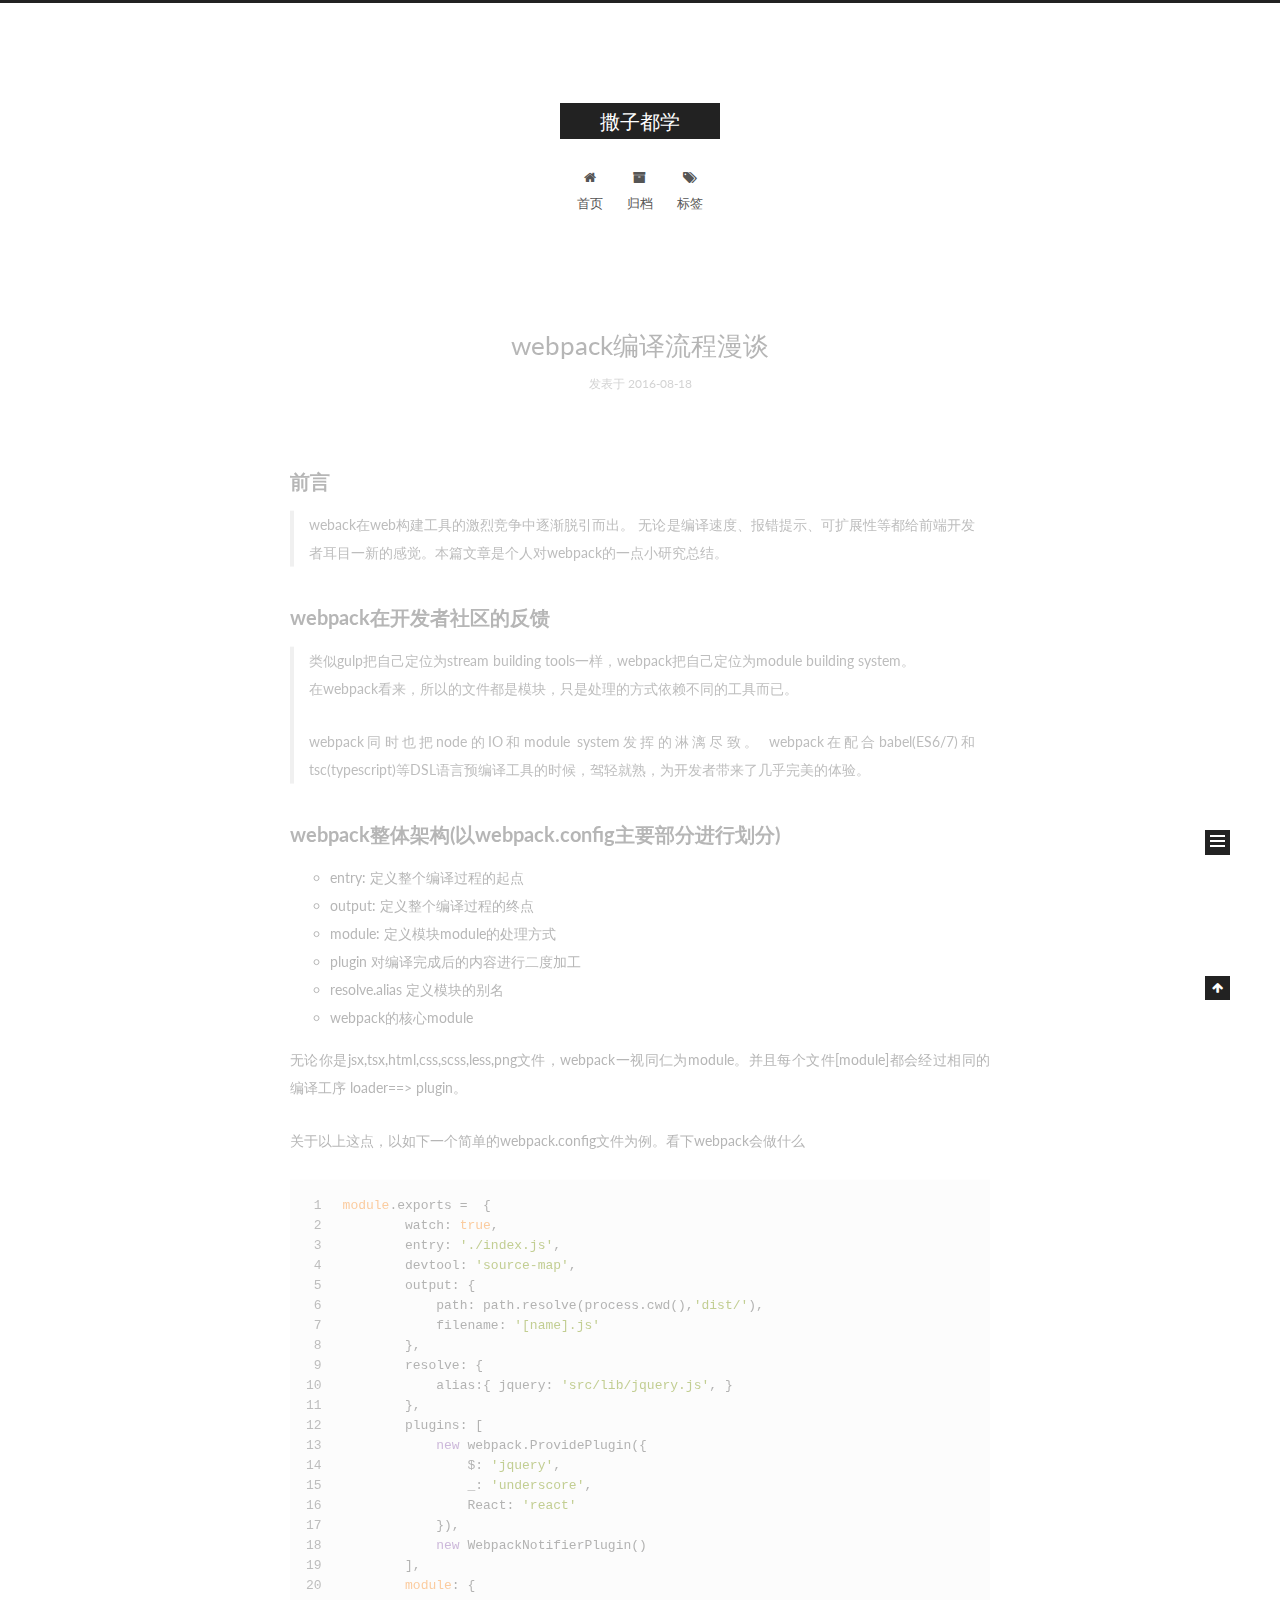
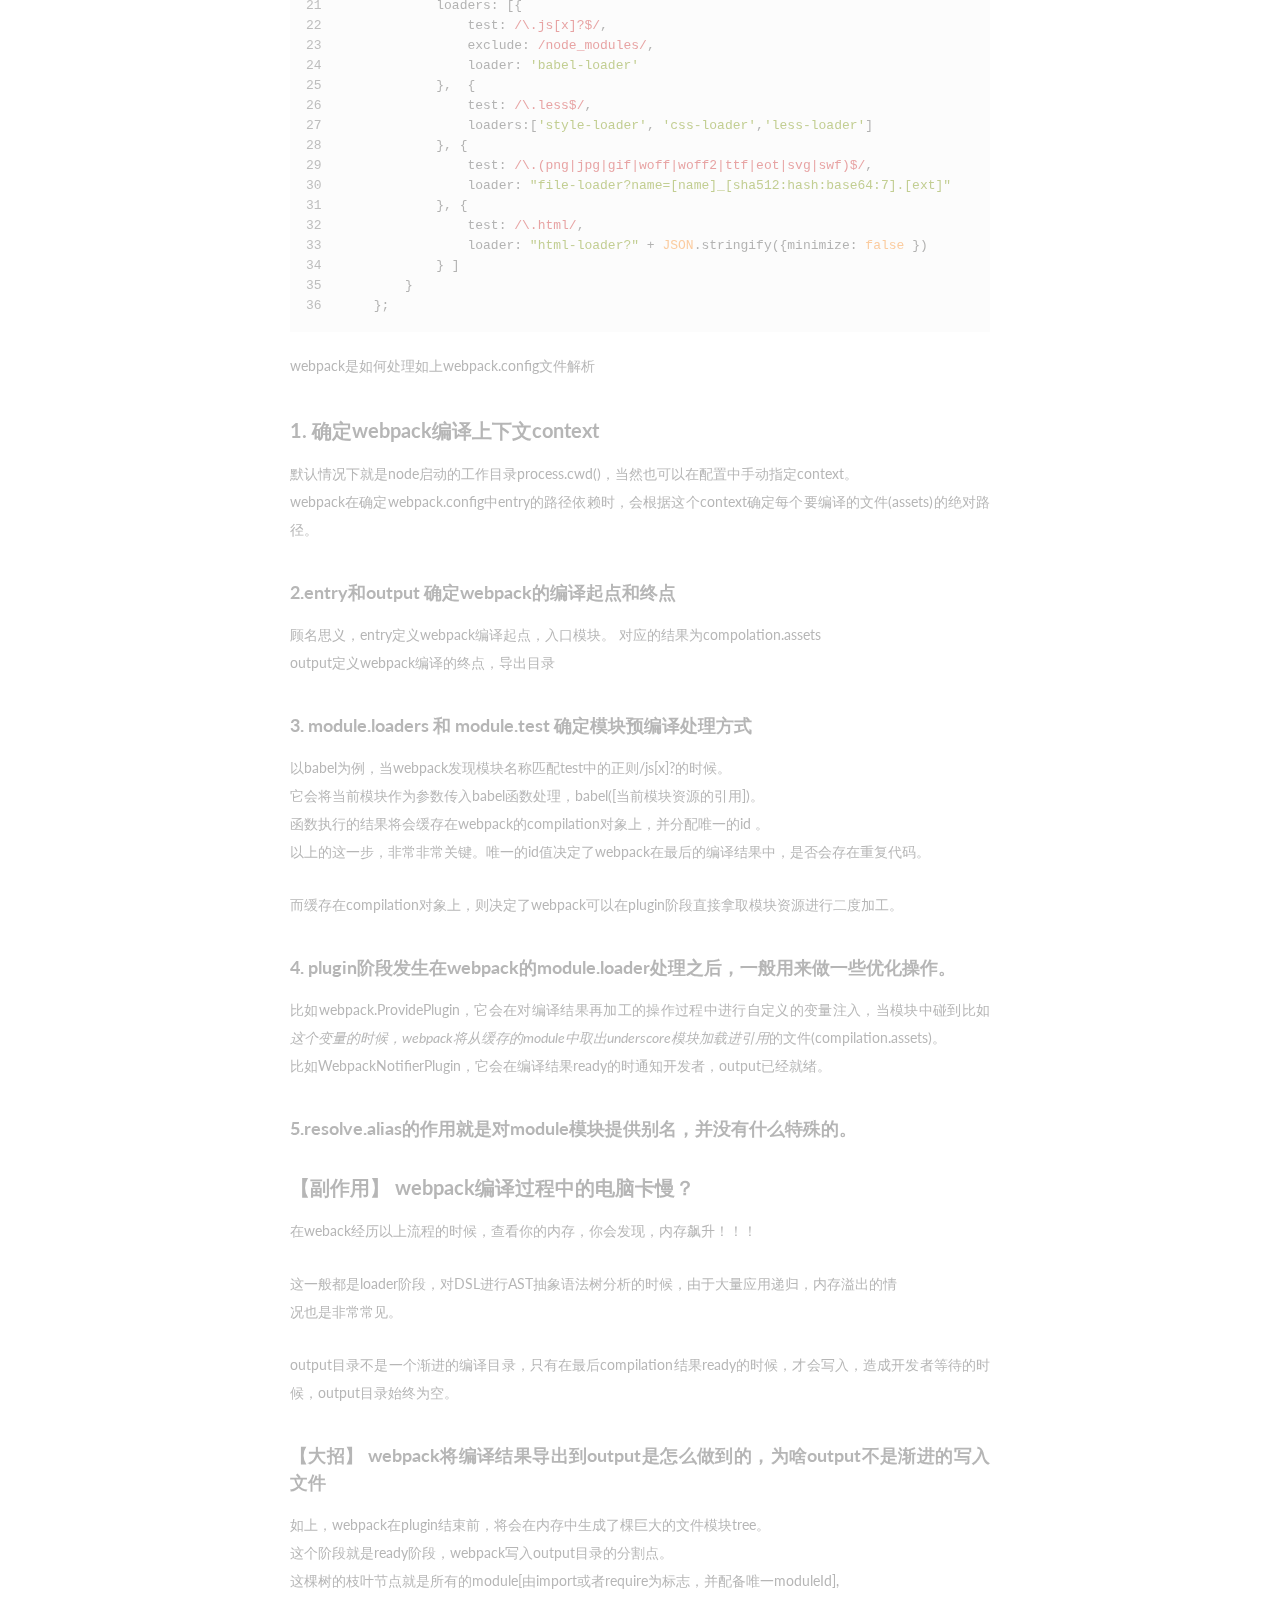
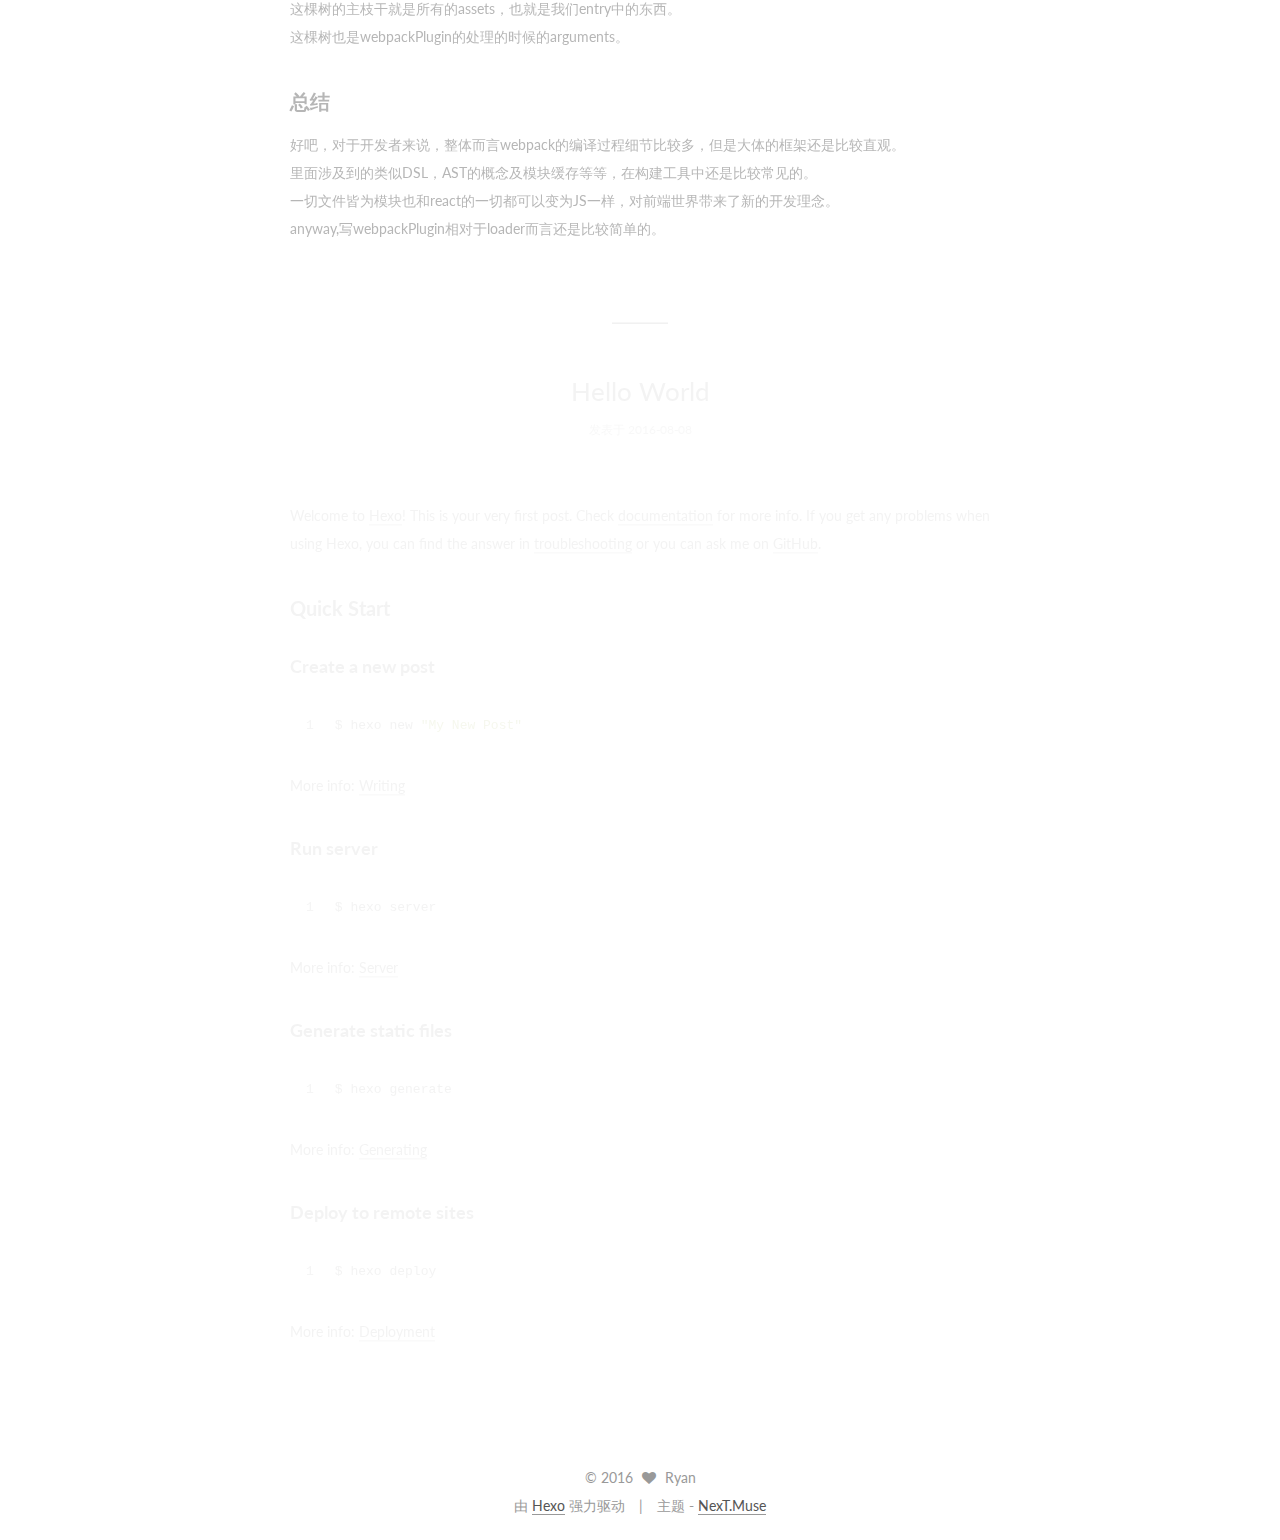
<file: index.html>
<!doctype html>



  


<html class="theme-next muse use-motion">
<head>
  <meta charset="UTF-8"/>
<meta http-equiv="X-UA-Compatible" content="IE=edge,chrome=1" />
<meta name="viewport" content="width=device-width, initial-scale=1, maximum-scale=1"/>



<meta http-equiv="Cache-Control" content="no-transform" />
<meta http-equiv="Cache-Control" content="no-siteapp" />












  
  
  <link href="/vendors/fancybox/source/jquery.fancybox.css?v=2.1.5" rel="stylesheet" type="text/css" />




  
  
  
  

  
    
    
  

  

  

  

  

  
    
    
    <link href="//fonts.googleapis.com/css?family=Lato:300,300italic,400,400italic,700,700italic&subset=latin,latin-ext" rel="stylesheet" type="text/css">
  






<link href="/vendors/font-awesome/css/font-awesome.min.css?v=4.4.0" rel="stylesheet" type="text/css" />

<link href="/css/main.css?v=5.0.1" rel="stylesheet" type="text/css" />


  <meta name="keywords" content="Hexo, NexT" />





  <link rel="alternate" href="/atom.xml" title="撒子都学" type="application/atom+xml" />




  <link rel="shortcut icon" type="image/x-icon" href="/favicon.ico?v=5.0.1" />






<meta property="og:type" content="website">
<meta property="og:title" content="撒子都学">
<meta property="og:url" content="http://www.sokis.org/index.html">
<meta property="og:site_name" content="撒子都学">
<meta name="twitter:card" content="summary">
<meta name="twitter:title" content="撒子都学">



<script type="text/javascript" id="hexo.configuration">
  var NexT = window.NexT || {};
  var CONFIG = {
    scheme: 'Muse',
    sidebar: {"position":"left","display":"post"},
    fancybox: true,
    motion: true,
    duoshuo: {
      userId: 0,
      author: '博主'
    }
  };
</script>




  <link rel="canonical" href="http://www.sokis.org/"/>

  <title> 撒子都学 </title>
</head>

<body itemscope itemtype="http://schema.org/WebPage" lang="zh-Hans">

  










  
  
    
  

  <div class="container one-collumn sidebar-position-left 
   page-home 
 ">
    <div class="headband"></div>

    <header id="header" class="header" itemscope itemtype="http://schema.org/WPHeader">
      <div class="header-inner"><div class="site-meta ">
  

  <div class="custom-logo-site-title">
    <a href="/"  class="brand" rel="start">
      <span class="logo-line-before"><i></i></span>
      <span class="site-title">撒子都学</span>
      <span class="logo-line-after"><i></i></span>
    </a>
  </div>
  <p class="site-subtitle"></p>
</div>

<div class="site-nav-toggle">
  <button>
    <span class="btn-bar"></span>
    <span class="btn-bar"></span>
    <span class="btn-bar"></span>
  </button>
</div>

<nav class="site-nav">
  

  
    <ul id="menu" class="menu">
      
        
        <li class="menu-item menu-item-home">
          <a href="/" rel="section">
            
              <i class="menu-item-icon fa fa-fw fa-home"></i> <br />
            
            首页
          </a>
        </li>
      
        
        <li class="menu-item menu-item-archives">
          <a href="/archives" rel="section">
            
              <i class="menu-item-icon fa fa-fw fa-archive"></i> <br />
            
            归档
          </a>
        </li>
      
        
        <li class="menu-item menu-item-tags">
          <a href="/tags" rel="section">
            
              <i class="menu-item-icon fa fa-fw fa-tags"></i> <br />
            
            标签
          </a>
        </li>
      

      
    </ul>
  

  
</nav>

 </div>
    </header>

    <main id="main" class="main">
      <div class="main-inner">
        <div class="content-wrap">
          <div id="content" class="content">
            
  <section id="posts" class="posts-expand">
    
      

  
  

  
  
  

  <article class="post post-type-normal " itemscope itemtype="http://schema.org/Article">

    
      <header class="post-header">

        
        
          <h1 class="post-title" itemprop="name headline">
            
            
              
                
                <a class="post-title-link" href="/2016/08/18/webpack/" itemprop="url">
                  webpack编译流程漫谈
                </a>
              
            
          </h1>
        

        <div class="post-meta">
          <span class="post-time">
            <span class="post-meta-item-icon">
              <i class="fa fa-calendar-o"></i>
            </span>
            <span class="post-meta-item-text">发表于</span>
            <time itemprop="dateCreated" datetime="2016-08-18T22:45:41+08:00" content="2016-08-18">
              2016-08-18
            </time>
          </span>

          

          
            
          

          

          
          

          
        </div>
      </header>
    


    <div class="post-body" itemprop="articleBody">

      
      

      
        
          
            <h2 id="前言"><a href="#前言" class="headerlink" title="前言"></a>前言</h2><blockquote>
<p>weback在web构建工具的激烈竞争中逐渐脱引而出。 无论是编译速度、报错提示、可扩展性等都给前端开发者耳目一新的感觉。本篇文章是个人对webpack的一点小研究总结。</p>
</blockquote>
<h2 id="webpack在开发者社区的反馈"><a href="#webpack在开发者社区的反馈" class="headerlink" title="webpack在开发者社区的反馈"></a>webpack在开发者社区的反馈</h2><blockquote>
<p>类似gulp把自己定位为stream building tools一样，webpack把自己定位为module building system。<br>在webpack看来，所以的文件都是模块，只是处理的方式依赖不同的工具而已。</p>
<p>webpack同时也把node的IO和module system发挥的淋漓尽致。 webpack在配合babel(ES6/7)和tsc(typescript)等DSL语言预编译工具的时候，驾轻就熟，为开发者带来了几乎完美的体验。</p>
</blockquote>
<h2 id="webpack整体架构-以webpack-config主要部分进行划分"><a href="#webpack整体架构-以webpack-config主要部分进行划分" class="headerlink" title="webpack整体架构(以webpack.config主要部分进行划分)"></a>webpack整体架构(以webpack.config主要部分进行划分)</h2><ul>
<li>entry: 定义整个编译过程的起点</li>
<li>output: 定义整个编译过程的终点</li>
<li>module: 定义模块module的处理方式</li>
<li>plugin 对编译完成后的内容进行二度加工</li>
<li>resolve.alias 定义模块的别名</li>
<li>webpack的核心module</li>
</ul>
<p>无论你是jsx,tsx,html,css,scss,less,png文件，webpack一视同仁为module。并且每个文件[module]都会经过相同的编译工序 loader==&gt; plugin。</p>
<p>关于以上这点，以如下一个简单的webpack.config文件为例。看下webpack会做什么</p>
<figure class="highlight javascript"><table><tr><td class="gutter"><pre><div class="line">1</div><div class="line">2</div><div class="line">3</div><div class="line">4</div><div class="line">5</div><div class="line">6</div><div class="line">7</div><div class="line">8</div><div class="line">9</div><div class="line">10</div><div class="line">11</div><div class="line">12</div><div class="line">13</div><div class="line">14</div><div class="line">15</div><div class="line">16</div><div class="line">17</div><div class="line">18</div><div class="line">19</div><div class="line">20</div><div class="line">21</div><div class="line">22</div><div class="line">23</div><div class="line">24</div><div class="line">25</div><div class="line">26</div><div class="line">27</div><div class="line">28</div><div class="line">29</div><div class="line">30</div><div class="line">31</div><div class="line">32</div><div class="line">33</div><div class="line">34</div><div class="line">35</div><div class="line">36</div></pre></td><td class="code"><pre><div class="line"><span class="built_in">module</span>.exports =  &#123;</div><div class="line">        watch: <span class="literal">true</span>,</div><div class="line">        entry: <span class="string">'./index.js'</span>,</div><div class="line">        devtool: <span class="string">'source-map'</span>,</div><div class="line">        output: &#123;</div><div class="line">            path: path.resolve(process.cwd(),<span class="string">'dist/'</span>),</div><div class="line">            filename: <span class="string">'[name].js'</span></div><div class="line">        &#125;,</div><div class="line">        resolve: &#123;</div><div class="line">            alias:&#123; jquery: <span class="string">'src/lib/jquery.js'</span>, &#125;</div><div class="line">        &#125;,</div><div class="line">        plugins: [</div><div class="line">            <span class="keyword">new</span> webpack.ProvidePlugin(&#123;</div><div class="line">                $: <span class="string">'jquery'</span>,</div><div class="line">                _: <span class="string">'underscore'</span>,</div><div class="line">                React: <span class="string">'react'</span></div><div class="line">            &#125;),</div><div class="line">            <span class="keyword">new</span> WebpackNotifierPlugin()</div><div class="line">        ],</div><div class="line">        <span class="built_in">module</span>: &#123;</div><div class="line">            loaders: [&#123;</div><div class="line">                test: <span class="regexp">/\.js[x]?$/</span>,</div><div class="line">                exclude: <span class="regexp">/node_modules/</span>,</div><div class="line">                loader: <span class="string">'babel-loader'</span></div><div class="line">            &#125;,  &#123;</div><div class="line">                test: <span class="regexp">/\.less$/</span>,</div><div class="line">                loaders:[<span class="string">'style-loader'</span>, <span class="string">'css-loader'</span>,<span class="string">'less-loader'</span>]</div><div class="line">            &#125;, &#123;</div><div class="line">                test: <span class="regexp">/\.(png|jpg|gif|woff|woff2|ttf|eot|svg|swf)$/</span>,</div><div class="line">                loader: <span class="string">"file-loader?name=[name]_[sha512:hash:base64:7].[ext]"</span></div><div class="line">            &#125;, &#123;</div><div class="line">                test: <span class="regexp">/\.html/</span>,</div><div class="line">                loader: <span class="string">"html-loader?"</span> + <span class="built_in">JSON</span>.stringify(&#123;minimize: <span class="literal">false</span> &#125;)</div><div class="line">            &#125; ]</div><div class="line">        &#125;</div><div class="line">    &#125;;</div></pre></td></tr></table></figure>
<p>webpack是如何处理如上webpack.config文件解析</p>
<h2 id="1-确定webpack编译上下文context"><a href="#1-确定webpack编译上下文context" class="headerlink" title="1. 确定webpack编译上下文context"></a>1. 确定webpack编译上下文context</h2><p>默认情况下就是node启动的工作目录process.cwd()，当然也可以在配置中手动指定context。<br>webpack在确定webpack.config中entry的路径依赖时，会根据这个context确定每个要编译的文件(assets)的绝对路径。</p>
<h3 id="2-entry和output-确定webpack的编译起点和终点"><a href="#2-entry和output-确定webpack的编译起点和终点" class="headerlink" title="2.entry和output 确定webpack的编译起点和终点"></a>2.entry和output 确定webpack的编译起点和终点</h3><p>顾名思义，entry定义webpack编译起点，入口模块。 对应的结果为compolation.assets<br>output定义webpack编译的终点，导出目录</p>
<h3 id="3-module-loaders-和-module-test-确定模块预编译处理方式"><a href="#3-module-loaders-和-module-test-确定模块预编译处理方式" class="headerlink" title="3. module.loaders 和 module.test 确定模块预编译处理方式"></a>3. module.loaders 和 module.test 确定模块预编译处理方式</h3><p>以babel为例，当webpack发现模块名称匹配test中的正则/js[x]?的时候。<br>它会将当前模块作为参数传入babel函数处理，babel([当前模块资源的引用])。<br>函数执行的结果将会缓存在webpack的compilation对象上，并分配唯一的id 。<br>以上的这一步，非常非常关键。唯一的id值决定了webpack在最后的编译结果中，是否会存在重复代码。</p>
<p>而缓存在compilation对象上，则决定了webpack可以在plugin阶段直接拿取模块资源进行二度加工。</p>
<h3 id="4-plugin阶段发生在webpack的module-loader处理之后，一般用来做一些优化操作。"><a href="#4-plugin阶段发生在webpack的module-loader处理之后，一般用来做一些优化操作。" class="headerlink" title="4. plugin阶段发生在webpack的module.loader处理之后，一般用来做一些优化操作。"></a>4. plugin阶段发生在webpack的module.loader处理之后，一般用来做一些优化操作。</h3><p>比如webpack.ProvidePlugin，它会在对编译结果再加工的操作过程中进行自定义的变量注入，当模块中碰到比如<em>这个变量的时候，webpack将从缓存的module中取出underscore模块加载进引用</em>的文件(compilation.assets)。<br>比如WebpackNotifierPlugin，它会在编译结果ready的时通知开发者，output已经就绪。</p>
<h3 id="5-resolve-alias的作用就是对module模块提供别名，并没有什么特殊的。"><a href="#5-resolve-alias的作用就是对module模块提供别名，并没有什么特殊的。" class="headerlink" title="5.resolve.alias的作用就是对module模块提供别名，并没有什么特殊的。"></a>5.resolve.alias的作用就是对module模块提供别名，并没有什么特殊的。</h3><h2 id="【副作用】-webpack编译过程中的电脑卡慢？"><a href="#【副作用】-webpack编译过程中的电脑卡慢？" class="headerlink" title="【副作用】 webpack编译过程中的电脑卡慢？"></a>【副作用】 webpack编译过程中的电脑卡慢？</h2><p>在weback经历以上流程的时候，查看你的内存，你会发现，内存飙升！！！</p>
<p>这一般都是loader阶段，对DSL进行AST抽象语法树分析的时候，由于大量应用递归，内存溢出的情<br>况也是非常常见。</p>
<p>output目录不是一个渐进的编译目录，只有在最后compilation结果ready的时候，才会写入，造成开发者等待的时候，output目录始终为空。</p>
<h3 id="【大招】-webpack将编译结果导出到output是怎么做到的，为啥output不是渐进的写入文件"><a href="#【大招】-webpack将编译结果导出到output是怎么做到的，为啥output不是渐进的写入文件" class="headerlink" title="【大招】 webpack将编译结果导出到output是怎么做到的，为啥output不是渐进的写入文件"></a>【大招】 webpack将编译结果导出到output是怎么做到的，为啥output不是渐进的写入文件</h3><p>如上，webpack在plugin结束前，将会在内存中生成了棵巨大的文件模块tree。<br>这个阶段就是ready阶段，webpack写入output目录的分割点。<br>这棵树的枝叶节点就是所有的module[由import或者require为标志，并配备唯一moduleId],<br>这棵树的主枝干就是所有的assets，也就是我们entry中的东西。<br>这棵树也是webpackPlugin的处理的时候的arguments。</p>
<h2 id="总结"><a href="#总结" class="headerlink" title="总结"></a>总结</h2><p>好吧，对于开发者来说，整体而言webpack的编译过程细节比较多，但是大体的框架还是比较直观。<br>里面涉及到的类似DSL，AST的概念及模块缓存等等，在构建工具中还是比较常见的。<br>一切文件皆为模块也和react的一切都可以变为JS一样，对前端世界带来了新的开发理念。<br>anyway,写webpackPlugin相对于loader而言还是比较简单的。</p>

          
        
      
    </div>

    <div>
      
    </div>

    <div>
      
    </div>

    <footer class="post-footer">
      

      

      
      
        <div class="post-eof"></div>
      
    </footer>
  </article>


    
      

  
  

  
  
  

  <article class="post post-type-normal " itemscope itemtype="http://schema.org/Article">

    
      <header class="post-header">

        
        
          <h1 class="post-title" itemprop="name headline">
            
            
              
                
                <a class="post-title-link" href="/2016/08/08/hello-world/" itemprop="url">
                  Hello World
                </a>
              
            
          </h1>
        

        <div class="post-meta">
          <span class="post-time">
            <span class="post-meta-item-icon">
              <i class="fa fa-calendar-o"></i>
            </span>
            <span class="post-meta-item-text">发表于</span>
            <time itemprop="dateCreated" datetime="2016-08-08T21:44:10+08:00" content="2016-08-08">
              2016-08-08
            </time>
          </span>

          

          
            
          

          

          
          

          
        </div>
      </header>
    


    <div class="post-body" itemprop="articleBody">

      
      

      
        
          
            <p>Welcome to <a href="https://hexo.io/" target="_blank" rel="external">Hexo</a>! This is your very first post. Check <a href="https://hexo.io/docs/" target="_blank" rel="external">documentation</a> for more info. If you get any problems when using Hexo, you can find the answer in <a href="https://hexo.io/docs/troubleshooting.html" target="_blank" rel="external">troubleshooting</a> or you can ask me on <a href="https://github.com/hexojs/hexo/issues" target="_blank" rel="external">GitHub</a>.</p>
<h2 id="Quick-Start"><a href="#Quick-Start" class="headerlink" title="Quick Start"></a>Quick Start</h2><h3 id="Create-a-new-post"><a href="#Create-a-new-post" class="headerlink" title="Create a new post"></a>Create a new post</h3><figure class="highlight bash"><table><tr><td class="gutter"><pre><div class="line">1</div></pre></td><td class="code"><pre><div class="line">$ hexo new <span class="string">"My New Post"</span></div></pre></td></tr></table></figure>
<p>More info: <a href="https://hexo.io/docs/writing.html" target="_blank" rel="external">Writing</a></p>
<h3 id="Run-server"><a href="#Run-server" class="headerlink" title="Run server"></a>Run server</h3><figure class="highlight bash"><table><tr><td class="gutter"><pre><div class="line">1</div></pre></td><td class="code"><pre><div class="line">$ hexo server</div></pre></td></tr></table></figure>
<p>More info: <a href="https://hexo.io/docs/server.html" target="_blank" rel="external">Server</a></p>
<h3 id="Generate-static-files"><a href="#Generate-static-files" class="headerlink" title="Generate static files"></a>Generate static files</h3><figure class="highlight bash"><table><tr><td class="gutter"><pre><div class="line">1</div></pre></td><td class="code"><pre><div class="line">$ hexo generate</div></pre></td></tr></table></figure>
<p>More info: <a href="https://hexo.io/docs/generating.html" target="_blank" rel="external">Generating</a></p>
<h3 id="Deploy-to-remote-sites"><a href="#Deploy-to-remote-sites" class="headerlink" title="Deploy to remote sites"></a>Deploy to remote sites</h3><figure class="highlight bash"><table><tr><td class="gutter"><pre><div class="line">1</div></pre></td><td class="code"><pre><div class="line">$ hexo deploy</div></pre></td></tr></table></figure>
<p>More info: <a href="https://hexo.io/docs/deployment.html" target="_blank" rel="external">Deployment</a></p>

          
        
      
    </div>

    <div>
      
    </div>

    <div>
      
    </div>

    <footer class="post-footer">
      

      

      
      
        <div class="post-eof"></div>
      
    </footer>
  </article>


    
  </section>

  


          </div>
          


          

        </div>
        
          
  
  <div class="sidebar-toggle">
    <div class="sidebar-toggle-line-wrap">
      <span class="sidebar-toggle-line sidebar-toggle-line-first"></span>
      <span class="sidebar-toggle-line sidebar-toggle-line-middle"></span>
      <span class="sidebar-toggle-line sidebar-toggle-line-last"></span>
    </div>
  </div>

  <aside id="sidebar" class="sidebar">
    <div class="sidebar-inner">

      

      

      <section class="site-overview sidebar-panel  sidebar-panel-active ">
        <div class="site-author motion-element" itemprop="author" itemscope itemtype="http://schema.org/Person">
          <img class="site-author-image" itemprop="image"
               src="/images/avatar.gif"
               alt="Ryan" />
          <p class="site-author-name" itemprop="name">Ryan</p>
          <p class="site-description motion-element" itemprop="description"></p>
        </div>
        <nav class="site-state motion-element">
          <div class="site-state-item site-state-posts">
            <a href="/archives">
              <span class="site-state-item-count">2</span>
              <span class="site-state-item-name">日志</span>
            </a>
          </div>

          

          

        </nav>

        
          <div class="feed-link motion-element">
            <a href="/atom.xml" rel="alternate">
              <i class="fa fa-rss"></i>
              RSS
            </a>
          </div>
        

        <div class="links-of-author motion-element">
          
        </div>

        
        

        
        

      </section>

      

    </div>
  </aside>


        
      </div>
    </main>

    <footer id="footer" class="footer">
      <div class="footer-inner">
        <div class="copyright" >
  
  &copy; 
  <span itemprop="copyrightYear">2016</span>
  <span class="with-love">
    <i class="fa fa-heart"></i>
  </span>
  <span class="author" itemprop="copyrightHolder">Ryan</span>
</div>

<div class="powered-by">
  由 <a class="theme-link" href="https://hexo.io">Hexo</a> 强力驱动
</div>

<div class="theme-info">
  主题 -
  <a class="theme-link" href="https://github.com/iissnan/hexo-theme-next">
    NexT.Muse
  </a>
</div>

        

        
      </div>
    </footer>

    <div class="back-to-top">
      <i class="fa fa-arrow-up"></i>
    </div>
  </div>

  

<script type="text/javascript">
  if (Object.prototype.toString.call(window.Promise) !== '[object Function]') {
    window.Promise = null;
  }
</script>









  



  
  <script type="text/javascript" src="/vendors/jquery/index.js?v=2.1.3"></script>

  
  <script type="text/javascript" src="/vendors/fastclick/lib/fastclick.min.js?v=1.0.6"></script>

  
  <script type="text/javascript" src="/vendors/jquery_lazyload/jquery.lazyload.js?v=1.9.7"></script>

  
  <script type="text/javascript" src="/vendors/velocity/velocity.min.js?v=1.2.1"></script>

  
  <script type="text/javascript" src="/vendors/velocity/velocity.ui.min.js?v=1.2.1"></script>

  
  <script type="text/javascript" src="/vendors/fancybox/source/jquery.fancybox.pack.js?v=2.1.5"></script>


  


  <script type="text/javascript" src="/js/src/utils.js?v=5.0.1"></script>

  <script type="text/javascript" src="/js/src/motion.js?v=5.0.1"></script>



  
  

  

  


  <script type="text/javascript" src="/js/src/bootstrap.js?v=5.0.1"></script>



  



  




  
  

  

  

  

</body>
</html>
</file>
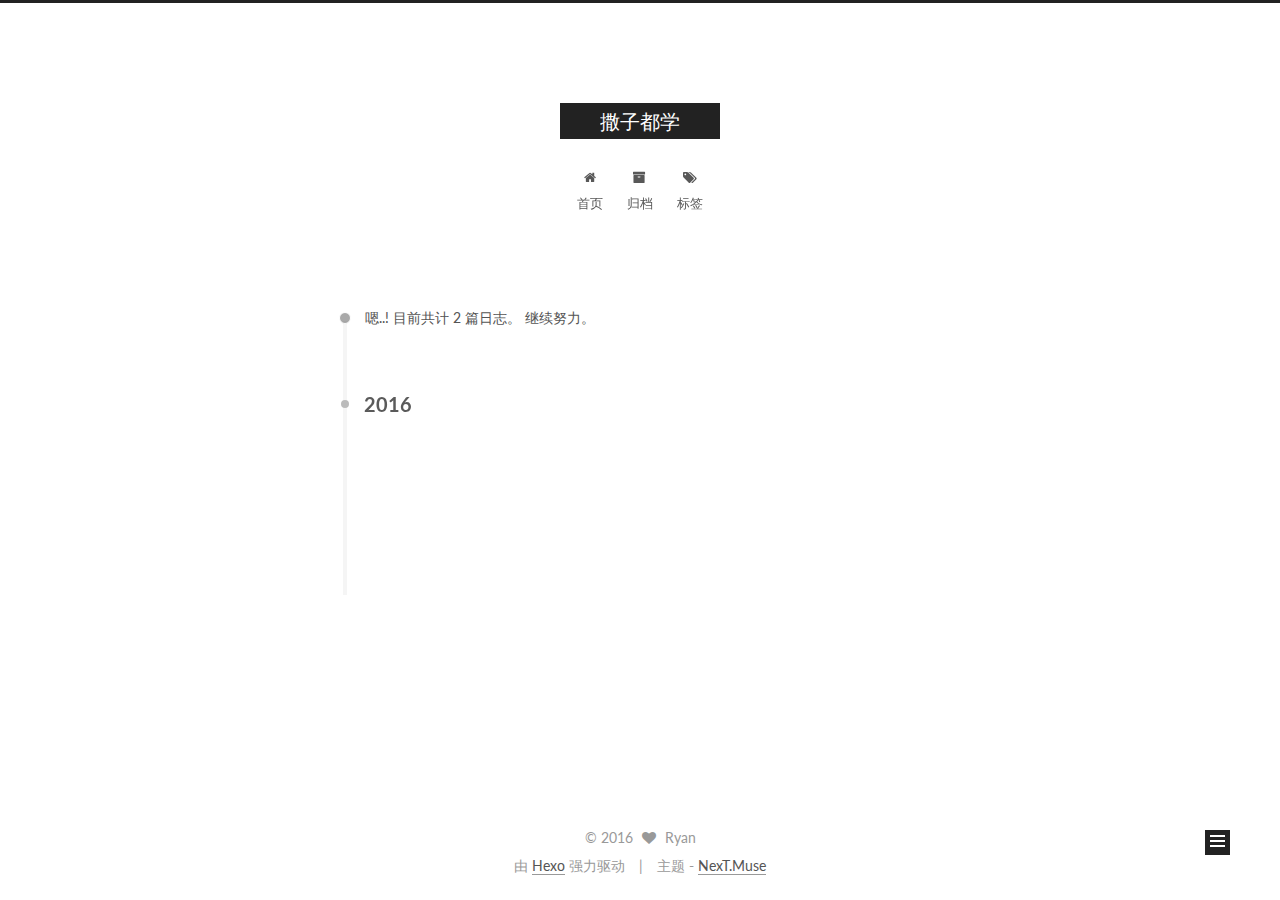
<file: archives/index.html>
<!doctype html>



  


<html class="theme-next muse use-motion">
<head>
  <meta charset="UTF-8"/>
<meta http-equiv="X-UA-Compatible" content="IE=edge,chrome=1" />
<meta name="viewport" content="width=device-width, initial-scale=1, maximum-scale=1"/>



<meta http-equiv="Cache-Control" content="no-transform" />
<meta http-equiv="Cache-Control" content="no-siteapp" />












  
  
  <link href="/vendors/fancybox/source/jquery.fancybox.css?v=2.1.5" rel="stylesheet" type="text/css" />




  
  
  
  

  
    
    
  

  

  

  

  

  
    
    
    <link href="//fonts.googleapis.com/css?family=Lato:300,300italic,400,400italic,700,700italic&subset=latin,latin-ext" rel="stylesheet" type="text/css">
  






<link href="/vendors/font-awesome/css/font-awesome.min.css?v=4.4.0" rel="stylesheet" type="text/css" />

<link href="/css/main.css?v=5.0.1" rel="stylesheet" type="text/css" />


  <meta name="keywords" content="Hexo, NexT" />





  <link rel="alternate" href="/atom.xml" title="撒子都学" type="application/atom+xml" />




  <link rel="shortcut icon" type="image/x-icon" href="/favicon.ico?v=5.0.1" />






<meta property="og:type" content="website">
<meta property="og:title" content="撒子都学">
<meta property="og:url" content="http://www.sokis.org/archives/index.html">
<meta property="og:site_name" content="撒子都学">
<meta name="twitter:card" content="summary">
<meta name="twitter:title" content="撒子都学">



<script type="text/javascript" id="hexo.configuration">
  var NexT = window.NexT || {};
  var CONFIG = {
    scheme: 'Muse',
    sidebar: {"position":"left","display":"post"},
    fancybox: true,
    motion: true,
    duoshuo: {
      userId: 0,
      author: '博主'
    }
  };
</script>




  <link rel="canonical" href="http://www.sokis.org/archives/"/>

  <title> 归档 | 撒子都学 </title>
</head>

<body itemscope itemtype="http://schema.org/WebPage" lang="zh-Hans">

  










  
  
    
  

  <div class="container one-collumn sidebar-position-left  page-archive  ">
    <div class="headband"></div>

    <header id="header" class="header" itemscope itemtype="http://schema.org/WPHeader">
      <div class="header-inner"><div class="site-meta ">
  

  <div class="custom-logo-site-title">
    <a href="/"  class="brand" rel="start">
      <span class="logo-line-before"><i></i></span>
      <span class="site-title">撒子都学</span>
      <span class="logo-line-after"><i></i></span>
    </a>
  </div>
  <p class="site-subtitle"></p>
</div>

<div class="site-nav-toggle">
  <button>
    <span class="btn-bar"></span>
    <span class="btn-bar"></span>
    <span class="btn-bar"></span>
  </button>
</div>

<nav class="site-nav">
  

  
    <ul id="menu" class="menu">
      
        
        <li class="menu-item menu-item-home">
          <a href="/" rel="section">
            
              <i class="menu-item-icon fa fa-fw fa-home"></i> <br />
            
            首页
          </a>
        </li>
      
        
        <li class="menu-item menu-item-archives">
          <a href="/archives" rel="section">
            
              <i class="menu-item-icon fa fa-fw fa-archive"></i> <br />
            
            归档
          </a>
        </li>
      
        
        <li class="menu-item menu-item-tags">
          <a href="/tags" rel="section">
            
              <i class="menu-item-icon fa fa-fw fa-tags"></i> <br />
            
            标签
          </a>
        </li>
      

      
    </ul>
  

  
</nav>

 </div>
    </header>

    <main id="main" class="main">
      <div class="main-inner">
        <div class="content-wrap">
          <div id="content" class="content">
            

  <section id="posts" class="posts-collapse">
    <span class="archive-move-on"></span>

    <span class="archive-page-counter">
      
      
      
        
      
      嗯..! 目前共计 2 篇日志。 继续努力。
    </span>

    

      
      
      

      
        
        <div class="collection-title">
          <h2 class="archive-year motion-element" id="archive-year-2016">2016</h2>
        </div>
      
      

      

  <article class="post post-type-normal" itemscope itemtype="http://schema.org/Article">
    <header class="post-header">

      <h1 class="post-title">
        
            <a class="post-title-link" href="/2016/08/18/webpack/" itemprop="url">
              
                <span itemprop="name">webpack编译流程漫谈</span>
              
            </a>
        
      </h1>

      <div class="post-meta">
        <time class="post-time" itemprop="dateCreated"
              datetime="2016-08-18T22:45:41+08:00"
              content="2016-08-18" >
          08-18
        </time>
      </div>

    </header>
  </article>



    

      
      
      

      
      

      

  <article class="post post-type-normal" itemscope itemtype="http://schema.org/Article">
    <header class="post-header">

      <h1 class="post-title">
        
            <a class="post-title-link" href="/2016/08/08/hello-world/" itemprop="url">
              
                <span itemprop="name">Hello World</span>
              
            </a>
        
      </h1>

      <div class="post-meta">
        <time class="post-time" itemprop="dateCreated"
              datetime="2016-08-08T21:44:10+08:00"
              content="2016-08-08" >
          08-08
        </time>
      </div>

    </header>
  </article>



    

  </section>

  



          </div>
          


          

        </div>
        
          
  
  <div class="sidebar-toggle">
    <div class="sidebar-toggle-line-wrap">
      <span class="sidebar-toggle-line sidebar-toggle-line-first"></span>
      <span class="sidebar-toggle-line sidebar-toggle-line-middle"></span>
      <span class="sidebar-toggle-line sidebar-toggle-line-last"></span>
    </div>
  </div>

  <aside id="sidebar" class="sidebar">
    <div class="sidebar-inner">

      

      

      <section class="site-overview sidebar-panel  sidebar-panel-active ">
        <div class="site-author motion-element" itemprop="author" itemscope itemtype="http://schema.org/Person">
          <img class="site-author-image" itemprop="image"
               src="/images/avatar.gif"
               alt="Ryan" />
          <p class="site-author-name" itemprop="name">Ryan</p>
          <p class="site-description motion-element" itemprop="description"></p>
        </div>
        <nav class="site-state motion-element">
          <div class="site-state-item site-state-posts">
            <a href="/archives">
              <span class="site-state-item-count">2</span>
              <span class="site-state-item-name">日志</span>
            </a>
          </div>

          

          

        </nav>

        
          <div class="feed-link motion-element">
            <a href="/atom.xml" rel="alternate">
              <i class="fa fa-rss"></i>
              RSS
            </a>
          </div>
        

        <div class="links-of-author motion-element">
          
        </div>

        
        

        
        

      </section>

      

    </div>
  </aside>


        
      </div>
    </main>

    <footer id="footer" class="footer">
      <div class="footer-inner">
        <div class="copyright" >
  
  &copy; 
  <span itemprop="copyrightYear">2016</span>
  <span class="with-love">
    <i class="fa fa-heart"></i>
  </span>
  <span class="author" itemprop="copyrightHolder">Ryan</span>
</div>

<div class="powered-by">
  由 <a class="theme-link" href="https://hexo.io">Hexo</a> 强力驱动
</div>

<div class="theme-info">
  主题 -
  <a class="theme-link" href="https://github.com/iissnan/hexo-theme-next">
    NexT.Muse
  </a>
</div>

        

        
      </div>
    </footer>

    <div class="back-to-top">
      <i class="fa fa-arrow-up"></i>
    </div>
  </div>

  

<script type="text/javascript">
  if (Object.prototype.toString.call(window.Promise) !== '[object Function]') {
    window.Promise = null;
  }
</script>









  



  
  <script type="text/javascript" src="/vendors/jquery/index.js?v=2.1.3"></script>

  
  <script type="text/javascript" src="/vendors/fastclick/lib/fastclick.min.js?v=1.0.6"></script>

  
  <script type="text/javascript" src="/vendors/jquery_lazyload/jquery.lazyload.js?v=1.9.7"></script>

  
  <script type="text/javascript" src="/vendors/velocity/velocity.min.js?v=1.2.1"></script>

  
  <script type="text/javascript" src="/vendors/velocity/velocity.ui.min.js?v=1.2.1"></script>

  
  <script type="text/javascript" src="/vendors/fancybox/source/jquery.fancybox.pack.js?v=2.1.5"></script>


  


  <script type="text/javascript" src="/js/src/utils.js?v=5.0.1"></script>

  <script type="text/javascript" src="/js/src/motion.js?v=5.0.1"></script>



  
  

  
  
    <script type="text/javascript" id="motion.page.archive">
      $('.archive-year').velocity('transition.slideLeftIn');
    </script>
  


  


  <script type="text/javascript" src="/js/src/bootstrap.js?v=5.0.1"></script>



  



  




  
  

  

  

  

</body>
</html>
</file>
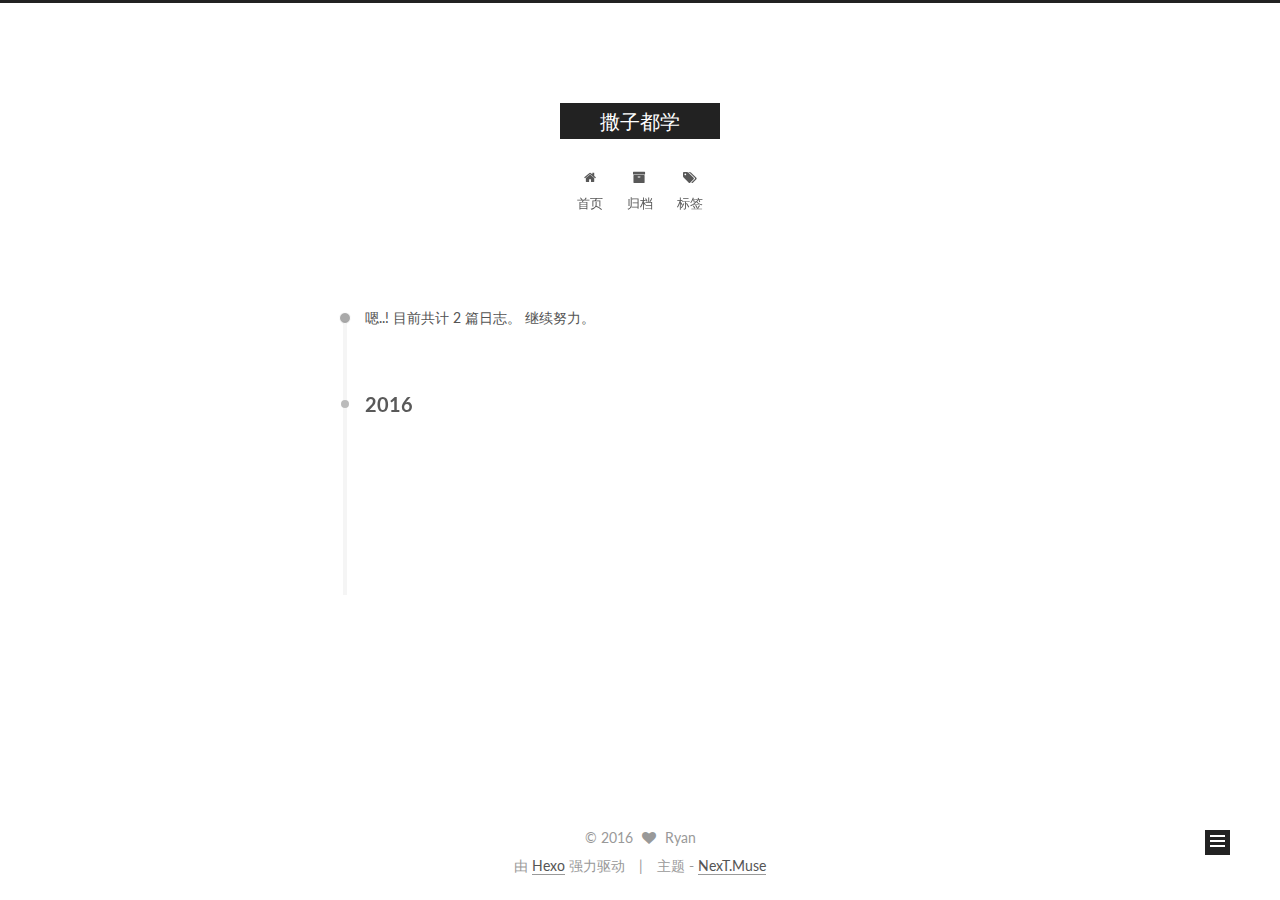
<file: archives/2016/index.html>
<!doctype html>



  


<html class="theme-next muse use-motion">
<head>
  <meta charset="UTF-8"/>
<meta http-equiv="X-UA-Compatible" content="IE=edge,chrome=1" />
<meta name="viewport" content="width=device-width, initial-scale=1, maximum-scale=1"/>



<meta http-equiv="Cache-Control" content="no-transform" />
<meta http-equiv="Cache-Control" content="no-siteapp" />












  
  
  <link href="/vendors/fancybox/source/jquery.fancybox.css?v=2.1.5" rel="stylesheet" type="text/css" />




  
  
  
  

  
    
    
  

  

  

  

  

  
    
    
    <link href="//fonts.googleapis.com/css?family=Lato:300,300italic,400,400italic,700,700italic&subset=latin,latin-ext" rel="stylesheet" type="text/css">
  






<link href="/vendors/font-awesome/css/font-awesome.min.css?v=4.4.0" rel="stylesheet" type="text/css" />

<link href="/css/main.css?v=5.0.1" rel="stylesheet" type="text/css" />


  <meta name="keywords" content="Hexo, NexT" />





  <link rel="alternate" href="/atom.xml" title="撒子都学" type="application/atom+xml" />




  <link rel="shortcut icon" type="image/x-icon" href="/favicon.ico?v=5.0.1" />






<meta property="og:type" content="website">
<meta property="og:title" content="撒子都学">
<meta property="og:url" content="http://www.sokis.org/archives/2016/index.html">
<meta property="og:site_name" content="撒子都学">
<meta name="twitter:card" content="summary">
<meta name="twitter:title" content="撒子都学">



<script type="text/javascript" id="hexo.configuration">
  var NexT = window.NexT || {};
  var CONFIG = {
    scheme: 'Muse',
    sidebar: {"position":"left","display":"post"},
    fancybox: true,
    motion: true,
    duoshuo: {
      userId: 0,
      author: '博主'
    }
  };
</script>




  <link rel="canonical" href="http://www.sokis.org/archives/2016/"/>

  <title> 归档 | 撒子都学 </title>
</head>

<body itemscope itemtype="http://schema.org/WebPage" lang="zh-Hans">

  










  
  
    
  

  <div class="container one-collumn sidebar-position-left  page-archive  ">
    <div class="headband"></div>

    <header id="header" class="header" itemscope itemtype="http://schema.org/WPHeader">
      <div class="header-inner"><div class="site-meta ">
  

  <div class="custom-logo-site-title">
    <a href="/"  class="brand" rel="start">
      <span class="logo-line-before"><i></i></span>
      <span class="site-title">撒子都学</span>
      <span class="logo-line-after"><i></i></span>
    </a>
  </div>
  <p class="site-subtitle"></p>
</div>

<div class="site-nav-toggle">
  <button>
    <span class="btn-bar"></span>
    <span class="btn-bar"></span>
    <span class="btn-bar"></span>
  </button>
</div>

<nav class="site-nav">
  

  
    <ul id="menu" class="menu">
      
        
        <li class="menu-item menu-item-home">
          <a href="/" rel="section">
            
              <i class="menu-item-icon fa fa-fw fa-home"></i> <br />
            
            首页
          </a>
        </li>
      
        
        <li class="menu-item menu-item-archives">
          <a href="/archives" rel="section">
            
              <i class="menu-item-icon fa fa-fw fa-archive"></i> <br />
            
            归档
          </a>
        </li>
      
        
        <li class="menu-item menu-item-tags">
          <a href="/tags" rel="section">
            
              <i class="menu-item-icon fa fa-fw fa-tags"></i> <br />
            
            标签
          </a>
        </li>
      

      
    </ul>
  

  
</nav>

 </div>
    </header>

    <main id="main" class="main">
      <div class="main-inner">
        <div class="content-wrap">
          <div id="content" class="content">
            

  <section id="posts" class="posts-collapse">
    <span class="archive-move-on"></span>

    <span class="archive-page-counter">
      
      
      
        
      
      嗯..! 目前共计 2 篇日志。 继续努力。
    </span>

    

      
      
      

      
        
        <div class="collection-title">
          <h2 class="archive-year motion-element" id="archive-year-2016">2016</h2>
        </div>
      
      

      

  <article class="post post-type-normal" itemscope itemtype="http://schema.org/Article">
    <header class="post-header">

      <h1 class="post-title">
        
            <a class="post-title-link" href="/2016/08/18/webpack/" itemprop="url">
              
                <span itemprop="name">webpack编译流程漫谈</span>
              
            </a>
        
      </h1>

      <div class="post-meta">
        <time class="post-time" itemprop="dateCreated"
              datetime="2016-08-18T22:45:41+08:00"
              content="2016-08-18" >
          08-18
        </time>
      </div>

    </header>
  </article>



    

      
      
      

      
      

      

  <article class="post post-type-normal" itemscope itemtype="http://schema.org/Article">
    <header class="post-header">

      <h1 class="post-title">
        
            <a class="post-title-link" href="/2016/08/08/hello-world/" itemprop="url">
              
                <span itemprop="name">Hello World</span>
              
            </a>
        
      </h1>

      <div class="post-meta">
        <time class="post-time" itemprop="dateCreated"
              datetime="2016-08-08T21:44:10+08:00"
              content="2016-08-08" >
          08-08
        </time>
      </div>

    </header>
  </article>



    

  </section>

  



          </div>
          


          

        </div>
        
          
  
  <div class="sidebar-toggle">
    <div class="sidebar-toggle-line-wrap">
      <span class="sidebar-toggle-line sidebar-toggle-line-first"></span>
      <span class="sidebar-toggle-line sidebar-toggle-line-middle"></span>
      <span class="sidebar-toggle-line sidebar-toggle-line-last"></span>
    </div>
  </div>

  <aside id="sidebar" class="sidebar">
    <div class="sidebar-inner">

      

      

      <section class="site-overview sidebar-panel  sidebar-panel-active ">
        <div class="site-author motion-element" itemprop="author" itemscope itemtype="http://schema.org/Person">
          <img class="site-author-image" itemprop="image"
               src="/images/avatar.gif"
               alt="Ryan" />
          <p class="site-author-name" itemprop="name">Ryan</p>
          <p class="site-description motion-element" itemprop="description"></p>
        </div>
        <nav class="site-state motion-element">
          <div class="site-state-item site-state-posts">
            <a href="/archives">
              <span class="site-state-item-count">2</span>
              <span class="site-state-item-name">日志</span>
            </a>
          </div>

          

          

        </nav>

        
          <div class="feed-link motion-element">
            <a href="/atom.xml" rel="alternate">
              <i class="fa fa-rss"></i>
              RSS
            </a>
          </div>
        

        <div class="links-of-author motion-element">
          
        </div>

        
        

        
        

      </section>

      

    </div>
  </aside>


        
      </div>
    </main>

    <footer id="footer" class="footer">
      <div class="footer-inner">
        <div class="copyright" >
  
  &copy; 
  <span itemprop="copyrightYear">2016</span>
  <span class="with-love">
    <i class="fa fa-heart"></i>
  </span>
  <span class="author" itemprop="copyrightHolder">Ryan</span>
</div>

<div class="powered-by">
  由 <a class="theme-link" href="https://hexo.io">Hexo</a> 强力驱动
</div>

<div class="theme-info">
  主题 -
  <a class="theme-link" href="https://github.com/iissnan/hexo-theme-next">
    NexT.Muse
  </a>
</div>

        

        
      </div>
    </footer>

    <div class="back-to-top">
      <i class="fa fa-arrow-up"></i>
    </div>
  </div>

  

<script type="text/javascript">
  if (Object.prototype.toString.call(window.Promise) !== '[object Function]') {
    window.Promise = null;
  }
</script>









  



  
  <script type="text/javascript" src="/vendors/jquery/index.js?v=2.1.3"></script>

  
  <script type="text/javascript" src="/vendors/fastclick/lib/fastclick.min.js?v=1.0.6"></script>

  
  <script type="text/javascript" src="/vendors/jquery_lazyload/jquery.lazyload.js?v=1.9.7"></script>

  
  <script type="text/javascript" src="/vendors/velocity/velocity.min.js?v=1.2.1"></script>

  
  <script type="text/javascript" src="/vendors/velocity/velocity.ui.min.js?v=1.2.1"></script>

  
  <script type="text/javascript" src="/vendors/fancybox/source/jquery.fancybox.pack.js?v=2.1.5"></script>


  


  <script type="text/javascript" src="/js/src/utils.js?v=5.0.1"></script>

  <script type="text/javascript" src="/js/src/motion.js?v=5.0.1"></script>



  
  

  
  
    <script type="text/javascript" id="motion.page.archive">
      $('.archive-year').velocity('transition.slideLeftIn');
    </script>
  


  


  <script type="text/javascript" src="/js/src/bootstrap.js?v=5.0.1"></script>



  



  




  
  

  

  

  

</body>
</html>
</file>
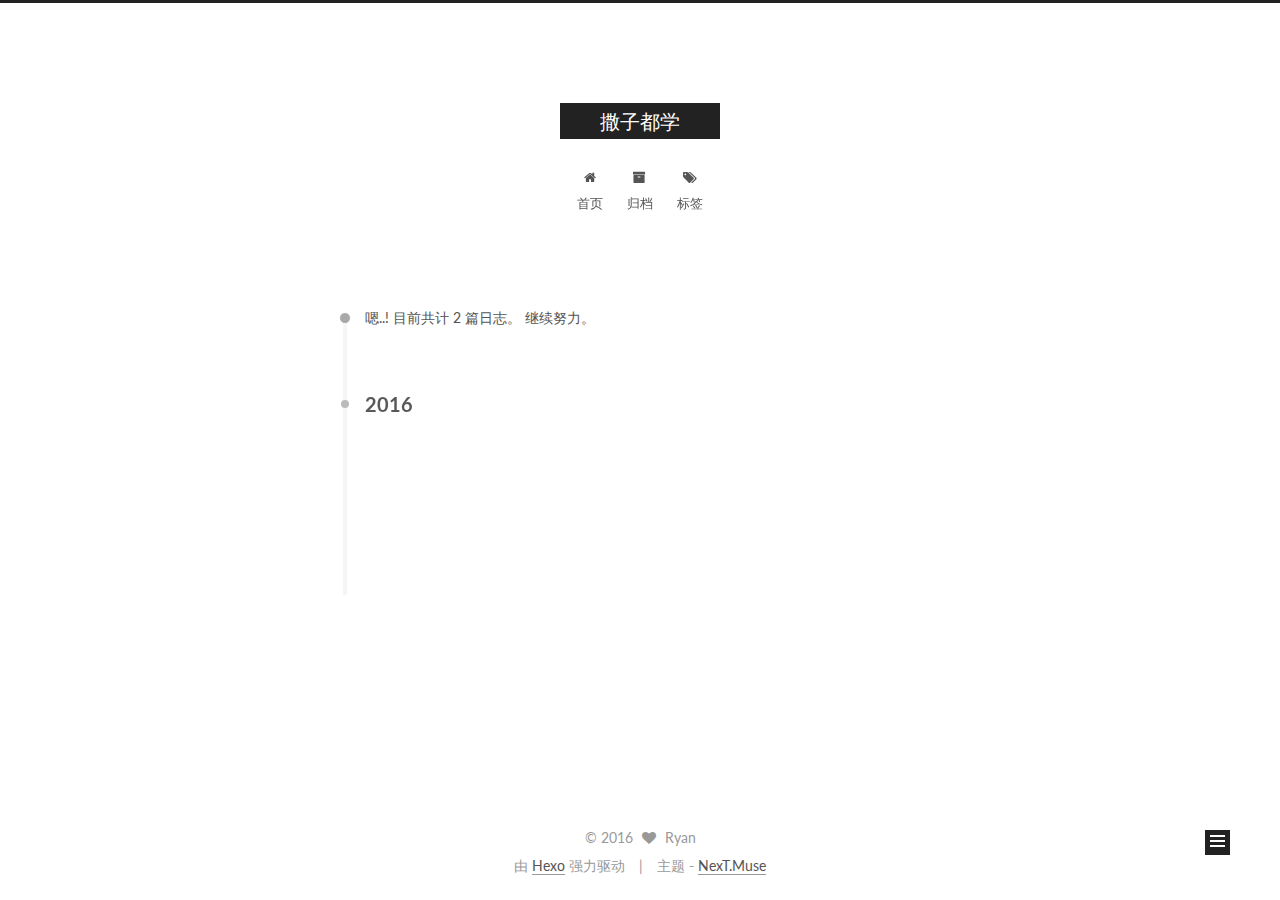
<file: archives/2016/08/index.html>
<!doctype html>



  


<html class="theme-next muse use-motion">
<head>
  <meta charset="UTF-8"/>
<meta http-equiv="X-UA-Compatible" content="IE=edge,chrome=1" />
<meta name="viewport" content="width=device-width, initial-scale=1, maximum-scale=1"/>



<meta http-equiv="Cache-Control" content="no-transform" />
<meta http-equiv="Cache-Control" content="no-siteapp" />












  
  
  <link href="/vendors/fancybox/source/jquery.fancybox.css?v=2.1.5" rel="stylesheet" type="text/css" />




  
  
  
  

  
    
    
  

  

  

  

  

  
    
    
    <link href="//fonts.googleapis.com/css?family=Lato:300,300italic,400,400italic,700,700italic&subset=latin,latin-ext" rel="stylesheet" type="text/css">
  






<link href="/vendors/font-awesome/css/font-awesome.min.css?v=4.4.0" rel="stylesheet" type="text/css" />

<link href="/css/main.css?v=5.0.1" rel="stylesheet" type="text/css" />


  <meta name="keywords" content="Hexo, NexT" />





  <link rel="alternate" href="/atom.xml" title="撒子都学" type="application/atom+xml" />




  <link rel="shortcut icon" type="image/x-icon" href="/favicon.ico?v=5.0.1" />






<meta property="og:type" content="website">
<meta property="og:title" content="撒子都学">
<meta property="og:url" content="http://www.sokis.org/archives/2016/08/index.html">
<meta property="og:site_name" content="撒子都学">
<meta name="twitter:card" content="summary">
<meta name="twitter:title" content="撒子都学">



<script type="text/javascript" id="hexo.configuration">
  var NexT = window.NexT || {};
  var CONFIG = {
    scheme: 'Muse',
    sidebar: {"position":"left","display":"post"},
    fancybox: true,
    motion: true,
    duoshuo: {
      userId: 0,
      author: '博主'
    }
  };
</script>




  <link rel="canonical" href="http://www.sokis.org/archives/2016/08/"/>

  <title> 归档 | 撒子都学 </title>
</head>

<body itemscope itemtype="http://schema.org/WebPage" lang="zh-Hans">

  










  
  
    
  

  <div class="container one-collumn sidebar-position-left  page-archive  ">
    <div class="headband"></div>

    <header id="header" class="header" itemscope itemtype="http://schema.org/WPHeader">
      <div class="header-inner"><div class="site-meta ">
  

  <div class="custom-logo-site-title">
    <a href="/"  class="brand" rel="start">
      <span class="logo-line-before"><i></i></span>
      <span class="site-title">撒子都学</span>
      <span class="logo-line-after"><i></i></span>
    </a>
  </div>
  <p class="site-subtitle"></p>
</div>

<div class="site-nav-toggle">
  <button>
    <span class="btn-bar"></span>
    <span class="btn-bar"></span>
    <span class="btn-bar"></span>
  </button>
</div>

<nav class="site-nav">
  

  
    <ul id="menu" class="menu">
      
        
        <li class="menu-item menu-item-home">
          <a href="/" rel="section">
            
              <i class="menu-item-icon fa fa-fw fa-home"></i> <br />
            
            首页
          </a>
        </li>
      
        
        <li class="menu-item menu-item-archives">
          <a href="/archives" rel="section">
            
              <i class="menu-item-icon fa fa-fw fa-archive"></i> <br />
            
            归档
          </a>
        </li>
      
        
        <li class="menu-item menu-item-tags">
          <a href="/tags" rel="section">
            
              <i class="menu-item-icon fa fa-fw fa-tags"></i> <br />
            
            标签
          </a>
        </li>
      

      
    </ul>
  

  
</nav>

 </div>
    </header>

    <main id="main" class="main">
      <div class="main-inner">
        <div class="content-wrap">
          <div id="content" class="content">
            

  <section id="posts" class="posts-collapse">
    <span class="archive-move-on"></span>

    <span class="archive-page-counter">
      
      
      
        
      
      嗯..! 目前共计 2 篇日志。 继续努力。
    </span>

    

      
      
      

      
        
        <div class="collection-title">
          <h2 class="archive-year motion-element" id="archive-year-2016">2016</h2>
        </div>
      
      

      

  <article class="post post-type-normal" itemscope itemtype="http://schema.org/Article">
    <header class="post-header">

      <h1 class="post-title">
        
            <a class="post-title-link" href="/2016/08/18/webpack/" itemprop="url">
              
                <span itemprop="name">webpack编译流程漫谈</span>
              
            </a>
        
      </h1>

      <div class="post-meta">
        <time class="post-time" itemprop="dateCreated"
              datetime="2016-08-18T22:45:41+08:00"
              content="2016-08-18" >
          08-18
        </time>
      </div>

    </header>
  </article>



    

      
      
      

      
      

      

  <article class="post post-type-normal" itemscope itemtype="http://schema.org/Article">
    <header class="post-header">

      <h1 class="post-title">
        
            <a class="post-title-link" href="/2016/08/08/hello-world/" itemprop="url">
              
                <span itemprop="name">Hello World</span>
              
            </a>
        
      </h1>

      <div class="post-meta">
        <time class="post-time" itemprop="dateCreated"
              datetime="2016-08-08T21:44:10+08:00"
              content="2016-08-08" >
          08-08
        </time>
      </div>

    </header>
  </article>



    

  </section>

  



          </div>
          


          

        </div>
        
          
  
  <div class="sidebar-toggle">
    <div class="sidebar-toggle-line-wrap">
      <span class="sidebar-toggle-line sidebar-toggle-line-first"></span>
      <span class="sidebar-toggle-line sidebar-toggle-line-middle"></span>
      <span class="sidebar-toggle-line sidebar-toggle-line-last"></span>
    </div>
  </div>

  <aside id="sidebar" class="sidebar">
    <div class="sidebar-inner">

      

      

      <section class="site-overview sidebar-panel  sidebar-panel-active ">
        <div class="site-author motion-element" itemprop="author" itemscope itemtype="http://schema.org/Person">
          <img class="site-author-image" itemprop="image"
               src="/images/avatar.gif"
               alt="Ryan" />
          <p class="site-author-name" itemprop="name">Ryan</p>
          <p class="site-description motion-element" itemprop="description"></p>
        </div>
        <nav class="site-state motion-element">
          <div class="site-state-item site-state-posts">
            <a href="/archives">
              <span class="site-state-item-count">2</span>
              <span class="site-state-item-name">日志</span>
            </a>
          </div>

          

          

        </nav>

        
          <div class="feed-link motion-element">
            <a href="/atom.xml" rel="alternate">
              <i class="fa fa-rss"></i>
              RSS
            </a>
          </div>
        

        <div class="links-of-author motion-element">
          
        </div>

        
        

        
        

      </section>

      

    </div>
  </aside>


        
      </div>
    </main>

    <footer id="footer" class="footer">
      <div class="footer-inner">
        <div class="copyright" >
  
  &copy; 
  <span itemprop="copyrightYear">2016</span>
  <span class="with-love">
    <i class="fa fa-heart"></i>
  </span>
  <span class="author" itemprop="copyrightHolder">Ryan</span>
</div>

<div class="powered-by">
  由 <a class="theme-link" href="https://hexo.io">Hexo</a> 强力驱动
</div>

<div class="theme-info">
  主题 -
  <a class="theme-link" href="https://github.com/iissnan/hexo-theme-next">
    NexT.Muse
  </a>
</div>

        

        
      </div>
    </footer>

    <div class="back-to-top">
      <i class="fa fa-arrow-up"></i>
    </div>
  </div>

  

<script type="text/javascript">
  if (Object.prototype.toString.call(window.Promise) !== '[object Function]') {
    window.Promise = null;
  }
</script>









  



  
  <script type="text/javascript" src="/vendors/jquery/index.js?v=2.1.3"></script>

  
  <script type="text/javascript" src="/vendors/fastclick/lib/fastclick.min.js?v=1.0.6"></script>

  
  <script type="text/javascript" src="/vendors/jquery_lazyload/jquery.lazyload.js?v=1.9.7"></script>

  
  <script type="text/javascript" src="/vendors/velocity/velocity.min.js?v=1.2.1"></script>

  
  <script type="text/javascript" src="/vendors/velocity/velocity.ui.min.js?v=1.2.1"></script>

  
  <script type="text/javascript" src="/vendors/fancybox/source/jquery.fancybox.pack.js?v=2.1.5"></script>


  


  <script type="text/javascript" src="/js/src/utils.js?v=5.0.1"></script>

  <script type="text/javascript" src="/js/src/motion.js?v=5.0.1"></script>



  
  

  
  
    <script type="text/javascript" id="motion.page.archive">
      $('.archive-year').velocity('transition.slideLeftIn');
    </script>
  


  


  <script type="text/javascript" src="/js/src/bootstrap.js?v=5.0.1"></script>



  



  




  
  

  

  

  

</body>
</html>
</file>
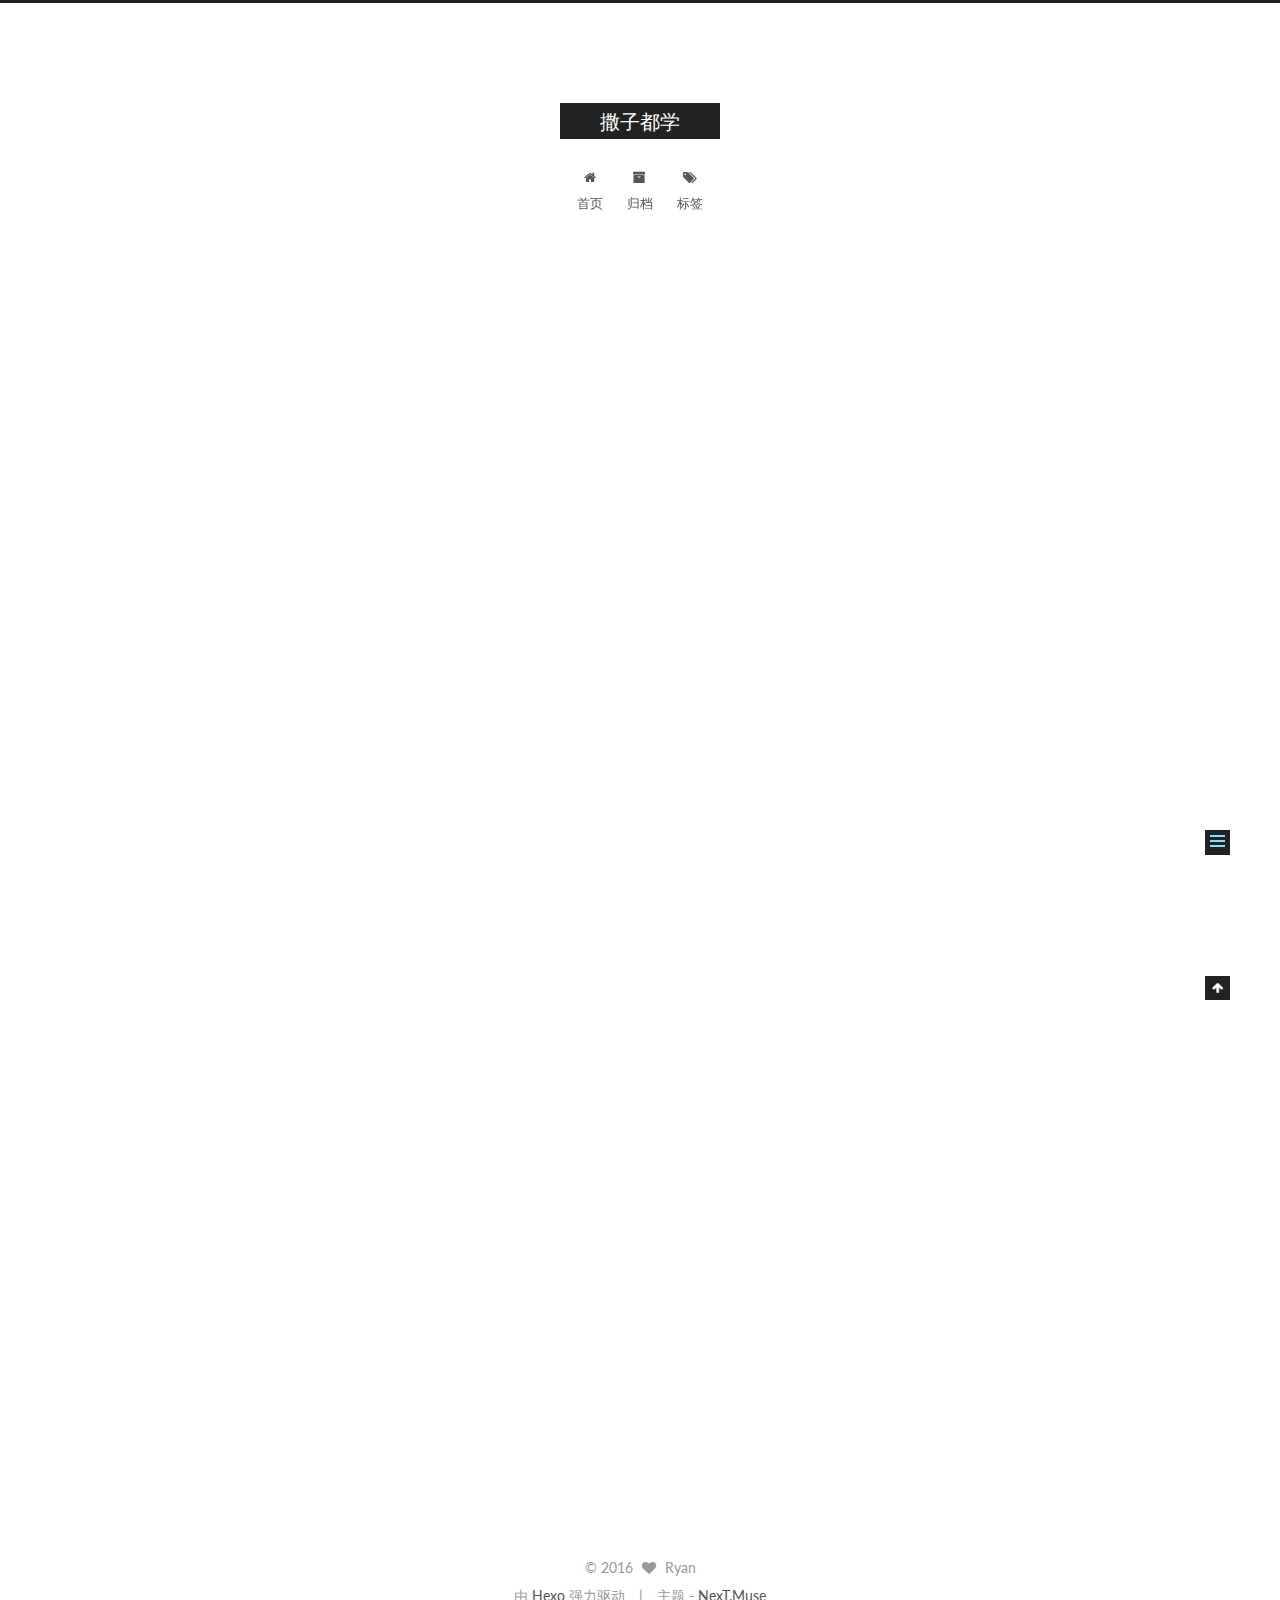
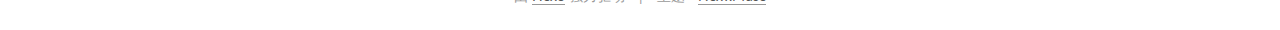
<file: 2016/08/08/hello-world/index.html>
<!doctype html>



  


<html class="theme-next muse use-motion">
<head>
  <meta charset="UTF-8"/>
<meta http-equiv="X-UA-Compatible" content="IE=edge,chrome=1" />
<meta name="viewport" content="width=device-width, initial-scale=1, maximum-scale=1"/>



<meta http-equiv="Cache-Control" content="no-transform" />
<meta http-equiv="Cache-Control" content="no-siteapp" />












  
  
  <link href="/vendors/fancybox/source/jquery.fancybox.css?v=2.1.5" rel="stylesheet" type="text/css" />




  
  
  
  

  
    
    
  

  

  

  

  

  
    
    
    <link href="//fonts.googleapis.com/css?family=Lato:300,300italic,400,400italic,700,700italic&subset=latin,latin-ext" rel="stylesheet" type="text/css">
  






<link href="/vendors/font-awesome/css/font-awesome.min.css?v=4.4.0" rel="stylesheet" type="text/css" />

<link href="/css/main.css?v=5.0.1" rel="stylesheet" type="text/css" />


  <meta name="keywords" content="Hexo, NexT" />





  <link rel="alternate" href="/atom.xml" title="撒子都学" type="application/atom+xml" />




  <link rel="shortcut icon" type="image/x-icon" href="/favicon.ico?v=5.0.1" />






<meta name="description" content="Welcome to Hexo! This is your very first post. Check documentation for more info. If you get any problems when using Hexo, you can find the answer in troubleshooting or you can ask me on GitHub.
Quick">
<meta property="og:type" content="article">
<meta property="og:title" content="Hello World">
<meta property="og:url" content="http://www.sokis.org/2016/08/08/hello-world/index.html">
<meta property="og:site_name" content="撒子都学">
<meta property="og:description" content="Welcome to Hexo! This is your very first post. Check documentation for more info. If you get any problems when using Hexo, you can find the answer in troubleshooting or you can ask me on GitHub.
Quick">
<meta property="og:updated_time" content="2016-08-08T13:44:10.521Z">
<meta name="twitter:card" content="summary">
<meta name="twitter:title" content="Hello World">
<meta name="twitter:description" content="Welcome to Hexo! This is your very first post. Check documentation for more info. If you get any problems when using Hexo, you can find the answer in troubleshooting or you can ask me on GitHub.
Quick">



<script type="text/javascript" id="hexo.configuration">
  var NexT = window.NexT || {};
  var CONFIG = {
    scheme: 'Muse',
    sidebar: {"position":"left","display":"post"},
    fancybox: true,
    motion: true,
    duoshuo: {
      userId: 0,
      author: '博主'
    }
  };
</script>




  <link rel="canonical" href="http://www.sokis.org/2016/08/08/hello-world/"/>

  <title> Hello World | 撒子都学 </title>
</head>

<body itemscope itemtype="http://schema.org/WebPage" lang="zh-Hans">

  










  
  
    
  

  <div class="container one-collumn sidebar-position-left page-post-detail ">
    <div class="headband"></div>

    <header id="header" class="header" itemscope itemtype="http://schema.org/WPHeader">
      <div class="header-inner"><div class="site-meta ">
  

  <div class="custom-logo-site-title">
    <a href="/"  class="brand" rel="start">
      <span class="logo-line-before"><i></i></span>
      <span class="site-title">撒子都学</span>
      <span class="logo-line-after"><i></i></span>
    </a>
  </div>
  <p class="site-subtitle"></p>
</div>

<div class="site-nav-toggle">
  <button>
    <span class="btn-bar"></span>
    <span class="btn-bar"></span>
    <span class="btn-bar"></span>
  </button>
</div>

<nav class="site-nav">
  

  
    <ul id="menu" class="menu">
      
        
        <li class="menu-item menu-item-home">
          <a href="/" rel="section">
            
              <i class="menu-item-icon fa fa-fw fa-home"></i> <br />
            
            首页
          </a>
        </li>
      
        
        <li class="menu-item menu-item-archives">
          <a href="/archives" rel="section">
            
              <i class="menu-item-icon fa fa-fw fa-archive"></i> <br />
            
            归档
          </a>
        </li>
      
        
        <li class="menu-item menu-item-tags">
          <a href="/tags" rel="section">
            
              <i class="menu-item-icon fa fa-fw fa-tags"></i> <br />
            
            标签
          </a>
        </li>
      

      
    </ul>
  

  
</nav>

 </div>
    </header>

    <main id="main" class="main">
      <div class="main-inner">
        <div class="content-wrap">
          <div id="content" class="content">
            

  <div id="posts" class="posts-expand">
    

  
  

  
  
  

  <article class="post post-type-normal " itemscope itemtype="http://schema.org/Article">

    
      <header class="post-header">

        
        
          <h1 class="post-title" itemprop="name headline">
            
            
              
                Hello World
              
            
          </h1>
        

        <div class="post-meta">
          <span class="post-time">
            <span class="post-meta-item-icon">
              <i class="fa fa-calendar-o"></i>
            </span>
            <span class="post-meta-item-text">发表于</span>
            <time itemprop="dateCreated" datetime="2016-08-08T21:44:10+08:00" content="2016-08-08">
              2016-08-08
            </time>
          </span>

          

          
            
          

          

          
          

          
        </div>
      </header>
    


    <div class="post-body" itemprop="articleBody">

      
      

      
        <p>Welcome to <a href="https://hexo.io/" target="_blank" rel="external">Hexo</a>! This is your very first post. Check <a href="https://hexo.io/docs/" target="_blank" rel="external">documentation</a> for more info. If you get any problems when using Hexo, you can find the answer in <a href="https://hexo.io/docs/troubleshooting.html" target="_blank" rel="external">troubleshooting</a> or you can ask me on <a href="https://github.com/hexojs/hexo/issues" target="_blank" rel="external">GitHub</a>.</p>
<h2 id="Quick-Start"><a href="#Quick-Start" class="headerlink" title="Quick Start"></a>Quick Start</h2><h3 id="Create-a-new-post"><a href="#Create-a-new-post" class="headerlink" title="Create a new post"></a>Create a new post</h3><figure class="highlight bash"><table><tr><td class="gutter"><pre><div class="line">1</div></pre></td><td class="code"><pre><div class="line">$ hexo new <span class="string">"My New Post"</span></div></pre></td></tr></table></figure>
<p>More info: <a href="https://hexo.io/docs/writing.html" target="_blank" rel="external">Writing</a></p>
<h3 id="Run-server"><a href="#Run-server" class="headerlink" title="Run server"></a>Run server</h3><figure class="highlight bash"><table><tr><td class="gutter"><pre><div class="line">1</div></pre></td><td class="code"><pre><div class="line">$ hexo server</div></pre></td></tr></table></figure>
<p>More info: <a href="https://hexo.io/docs/server.html" target="_blank" rel="external">Server</a></p>
<h3 id="Generate-static-files"><a href="#Generate-static-files" class="headerlink" title="Generate static files"></a>Generate static files</h3><figure class="highlight bash"><table><tr><td class="gutter"><pre><div class="line">1</div></pre></td><td class="code"><pre><div class="line">$ hexo generate</div></pre></td></tr></table></figure>
<p>More info: <a href="https://hexo.io/docs/generating.html" target="_blank" rel="external">Generating</a></p>
<h3 id="Deploy-to-remote-sites"><a href="#Deploy-to-remote-sites" class="headerlink" title="Deploy to remote sites"></a>Deploy to remote sites</h3><figure class="highlight bash"><table><tr><td class="gutter"><pre><div class="line">1</div></pre></td><td class="code"><pre><div class="line">$ hexo deploy</div></pre></td></tr></table></figure>
<p>More info: <a href="https://hexo.io/docs/deployment.html" target="_blank" rel="external">Deployment</a></p>

      
    </div>

    <div>
      
        

      
    </div>

    <div>
      
        

      
    </div>

    <footer class="post-footer">
      

      
        <div class="post-nav">
          <div class="post-nav-next post-nav-item">
            
          </div>

          <div class="post-nav-prev post-nav-item">
            
              <a href="/2016/08/18/webpack/" rel="prev" title="webpack编译流程漫谈">
                webpack编译流程漫谈 <i class="fa fa-chevron-right"></i>
              </a>
            
          </div>
        </div>
      

      
      
    </footer>
  </article>



    <div class="post-spread">
      
    </div>
  </div>


          </div>
          


          
  <div class="comments" id="comments">
    
  </div>


        </div>
        
          
  
  <div class="sidebar-toggle">
    <div class="sidebar-toggle-line-wrap">
      <span class="sidebar-toggle-line sidebar-toggle-line-first"></span>
      <span class="sidebar-toggle-line sidebar-toggle-line-middle"></span>
      <span class="sidebar-toggle-line sidebar-toggle-line-last"></span>
    </div>
  </div>

  <aside id="sidebar" class="sidebar">
    <div class="sidebar-inner">

      

      
        <ul class="sidebar-nav motion-element">
          <li class="sidebar-nav-toc sidebar-nav-active" data-target="post-toc-wrap" >
            文章目录
          </li>
          <li class="sidebar-nav-overview" data-target="site-overview">
            站点概览
          </li>
        </ul>
      

      <section class="site-overview sidebar-panel ">
        <div class="site-author motion-element" itemprop="author" itemscope itemtype="http://schema.org/Person">
          <img class="site-author-image" itemprop="image"
               src="/images/avatar.gif"
               alt="Ryan" />
          <p class="site-author-name" itemprop="name">Ryan</p>
          <p class="site-description motion-element" itemprop="description"></p>
        </div>
        <nav class="site-state motion-element">
          <div class="site-state-item site-state-posts">
            <a href="/archives">
              <span class="site-state-item-count">2</span>
              <span class="site-state-item-name">日志</span>
            </a>
          </div>

          

          

        </nav>

        
          <div class="feed-link motion-element">
            <a href="/atom.xml" rel="alternate">
              <i class="fa fa-rss"></i>
              RSS
            </a>
          </div>
        

        <div class="links-of-author motion-element">
          
        </div>

        
        

        
        

      </section>

      
        <section class="post-toc-wrap motion-element sidebar-panel sidebar-panel-active">
          <div class="post-toc">
            
              
            
            
              <div class="post-toc-content"><ol class="nav"><li class="nav-item nav-level-2"><a class="nav-link" href="#Quick-Start"><span class="nav-number">1.</span> <span class="nav-text">Quick Start</span></a><ol class="nav-child"><li class="nav-item nav-level-3"><a class="nav-link" href="#Create-a-new-post"><span class="nav-number">1.1.</span> <span class="nav-text">Create a new post</span></a></li><li class="nav-item nav-level-3"><a class="nav-link" href="#Run-server"><span class="nav-number">1.2.</span> <span class="nav-text">Run server</span></a></li><li class="nav-item nav-level-3"><a class="nav-link" href="#Generate-static-files"><span class="nav-number">1.3.</span> <span class="nav-text">Generate static files</span></a></li><li class="nav-item nav-level-3"><a class="nav-link" href="#Deploy-to-remote-sites"><span class="nav-number">1.4.</span> <span class="nav-text">Deploy to remote sites</span></a></li></ol></li></ol></div>
            
          </div>
        </section>
      

    </div>
  </aside>


        
      </div>
    </main>

    <footer id="footer" class="footer">
      <div class="footer-inner">
        <div class="copyright" >
  
  &copy; 
  <span itemprop="copyrightYear">2016</span>
  <span class="with-love">
    <i class="fa fa-heart"></i>
  </span>
  <span class="author" itemprop="copyrightHolder">Ryan</span>
</div>

<div class="powered-by">
  由 <a class="theme-link" href="https://hexo.io">Hexo</a> 强力驱动
</div>

<div class="theme-info">
  主题 -
  <a class="theme-link" href="https://github.com/iissnan/hexo-theme-next">
    NexT.Muse
  </a>
</div>

        

        
      </div>
    </footer>

    <div class="back-to-top">
      <i class="fa fa-arrow-up"></i>
    </div>
  </div>

  

<script type="text/javascript">
  if (Object.prototype.toString.call(window.Promise) !== '[object Function]') {
    window.Promise = null;
  }
</script>









  



  
  <script type="text/javascript" src="/vendors/jquery/index.js?v=2.1.3"></script>

  
  <script type="text/javascript" src="/vendors/fastclick/lib/fastclick.min.js?v=1.0.6"></script>

  
  <script type="text/javascript" src="/vendors/jquery_lazyload/jquery.lazyload.js?v=1.9.7"></script>

  
  <script type="text/javascript" src="/vendors/velocity/velocity.min.js?v=1.2.1"></script>

  
  <script type="text/javascript" src="/vendors/velocity/velocity.ui.min.js?v=1.2.1"></script>

  
  <script type="text/javascript" src="/vendors/fancybox/source/jquery.fancybox.pack.js?v=2.1.5"></script>


  


  <script type="text/javascript" src="/js/src/utils.js?v=5.0.1"></script>

  <script type="text/javascript" src="/js/src/motion.js?v=5.0.1"></script>



  
  

  
  <script type="text/javascript" src="/js/src/scrollspy.js?v=5.0.1"></script>
<script type="text/javascript" src="/js/src/post-details.js?v=5.0.1"></script>



  


  <script type="text/javascript" src="/js/src/bootstrap.js?v=5.0.1"></script>



  



  




  
  

  

  

  

</body>
</html>
</file>
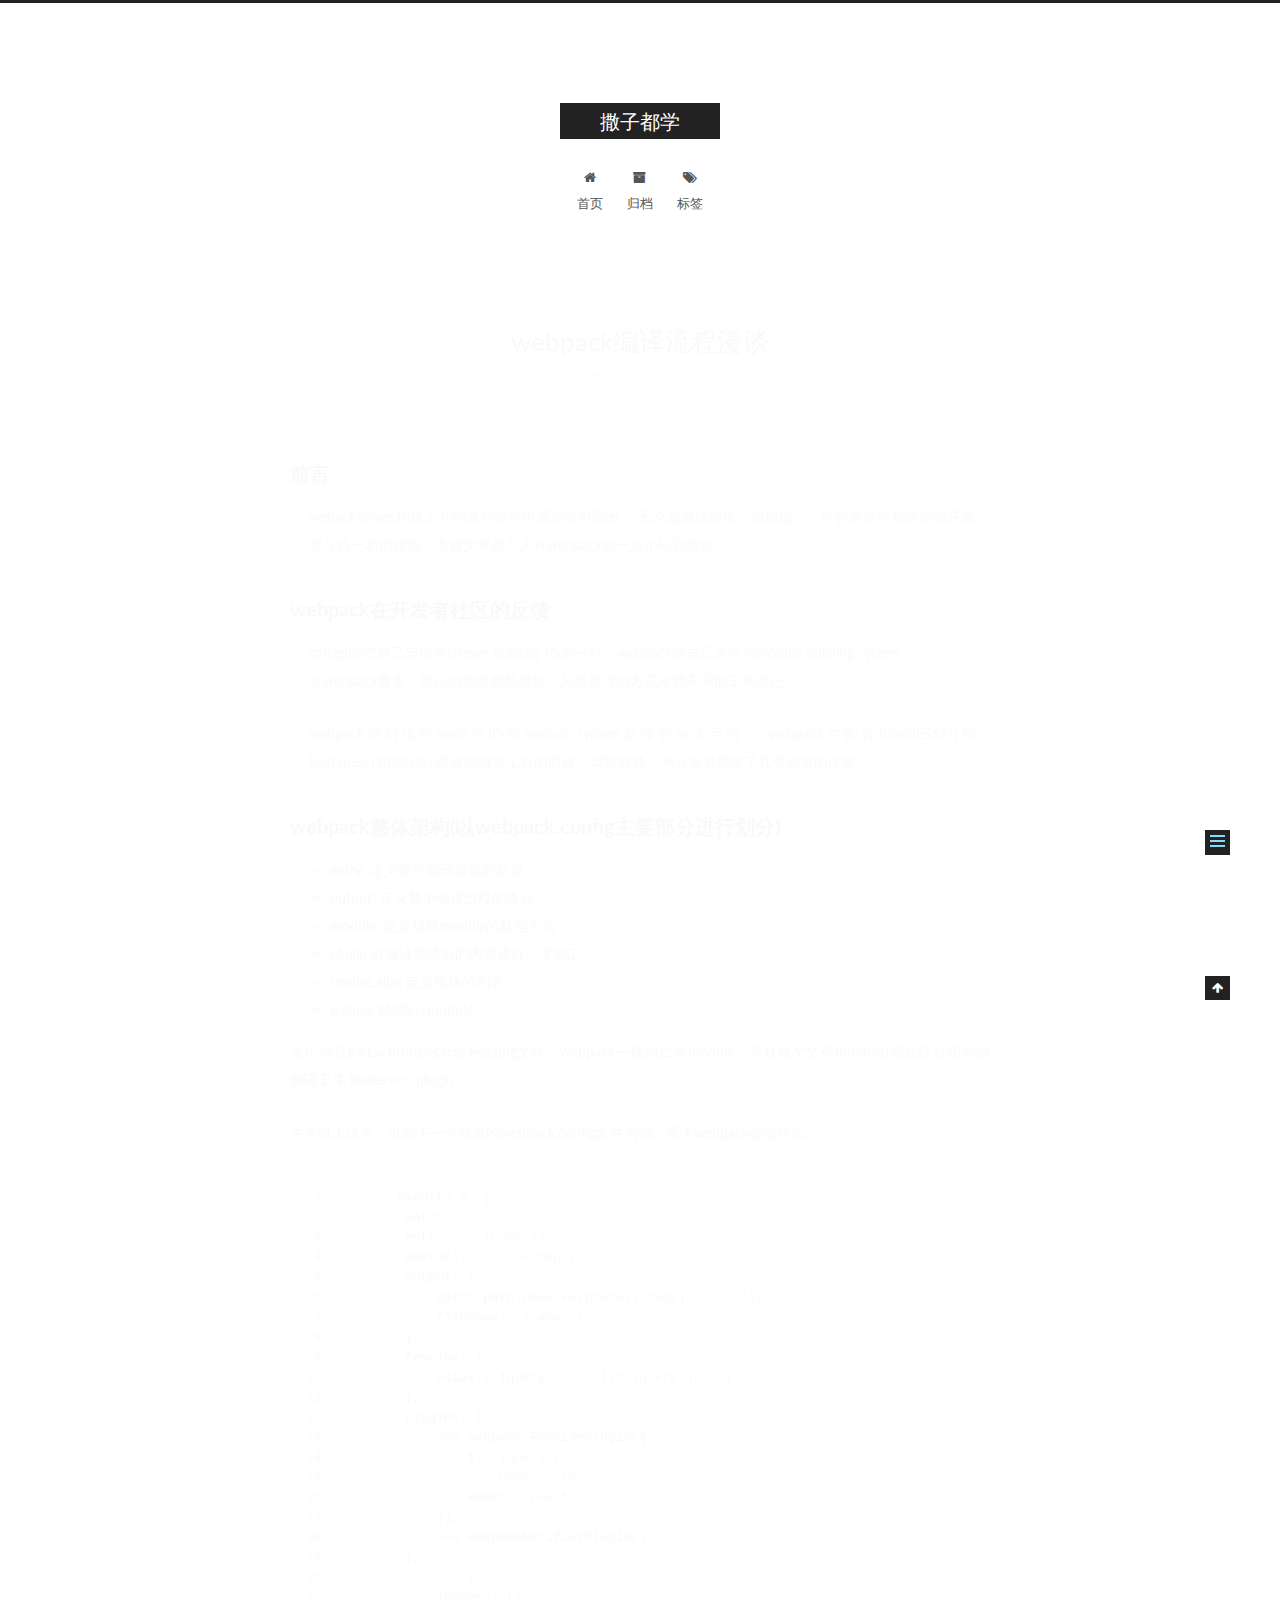
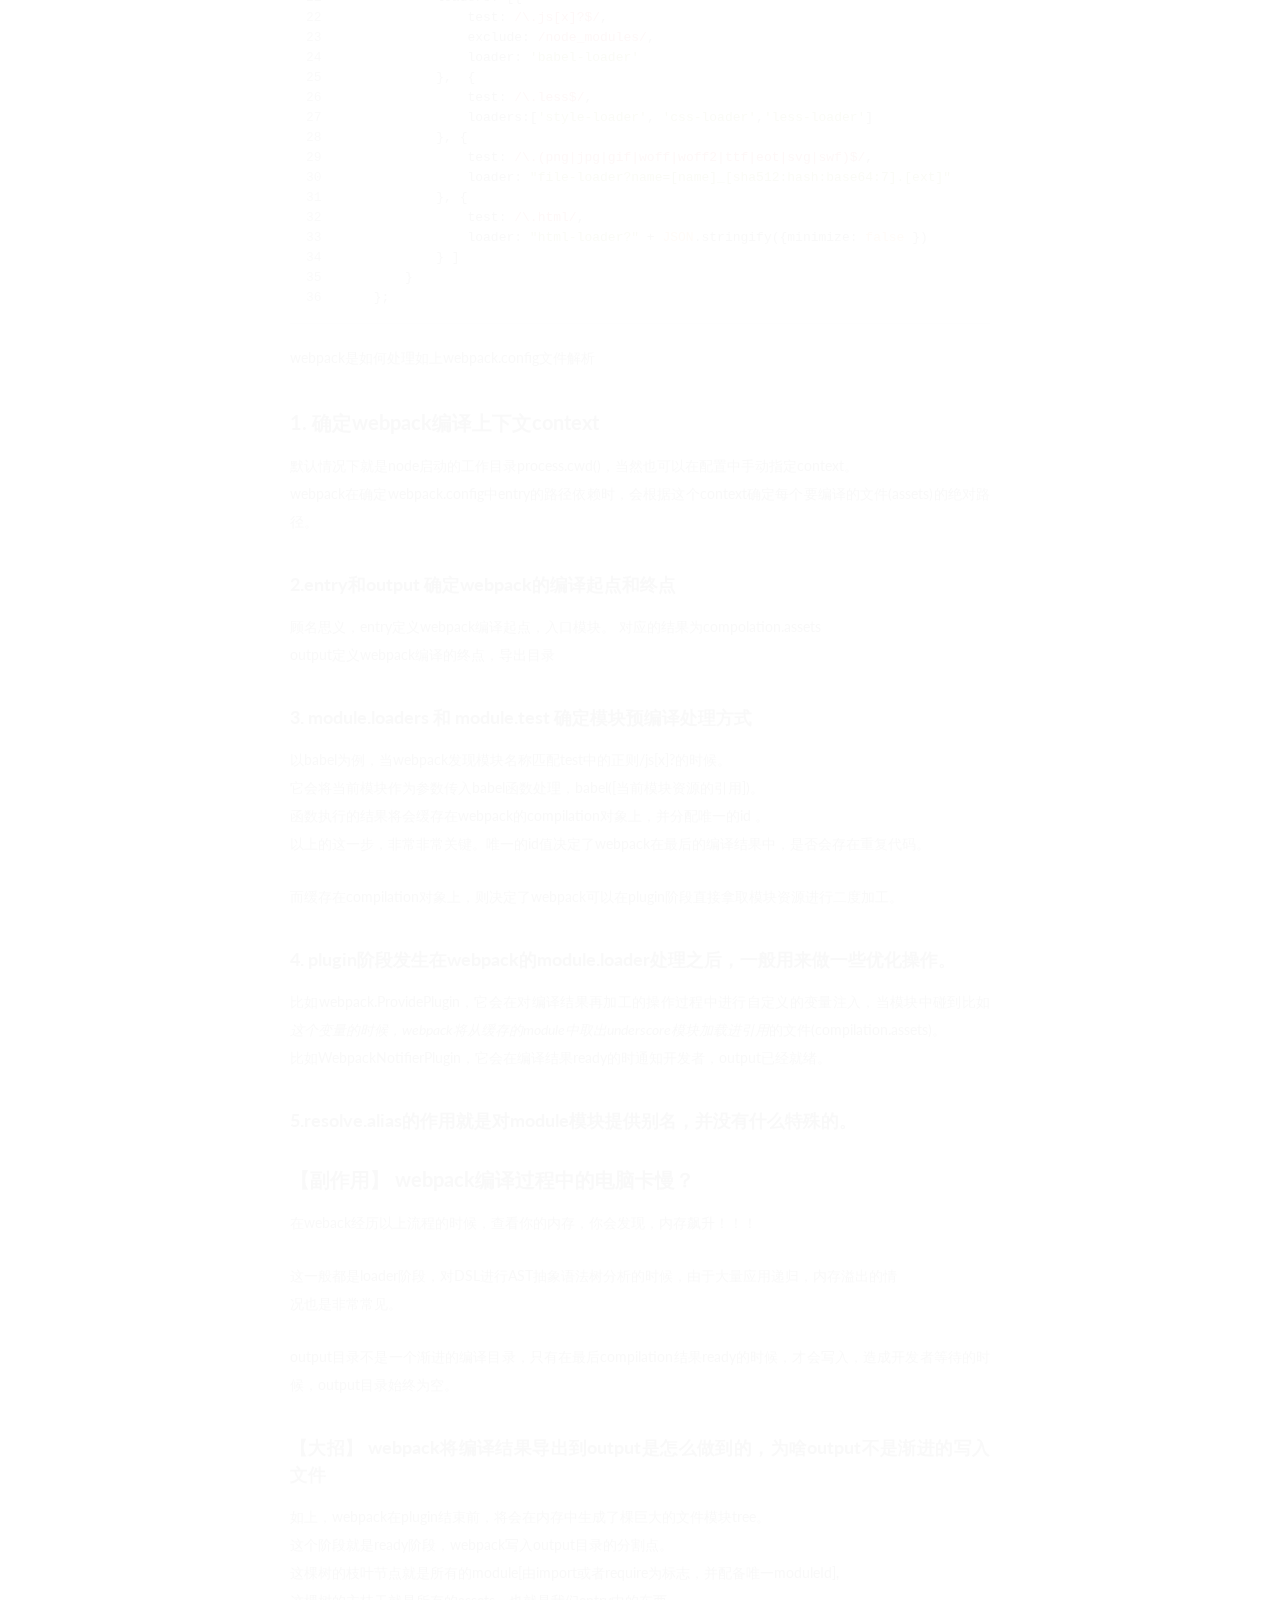
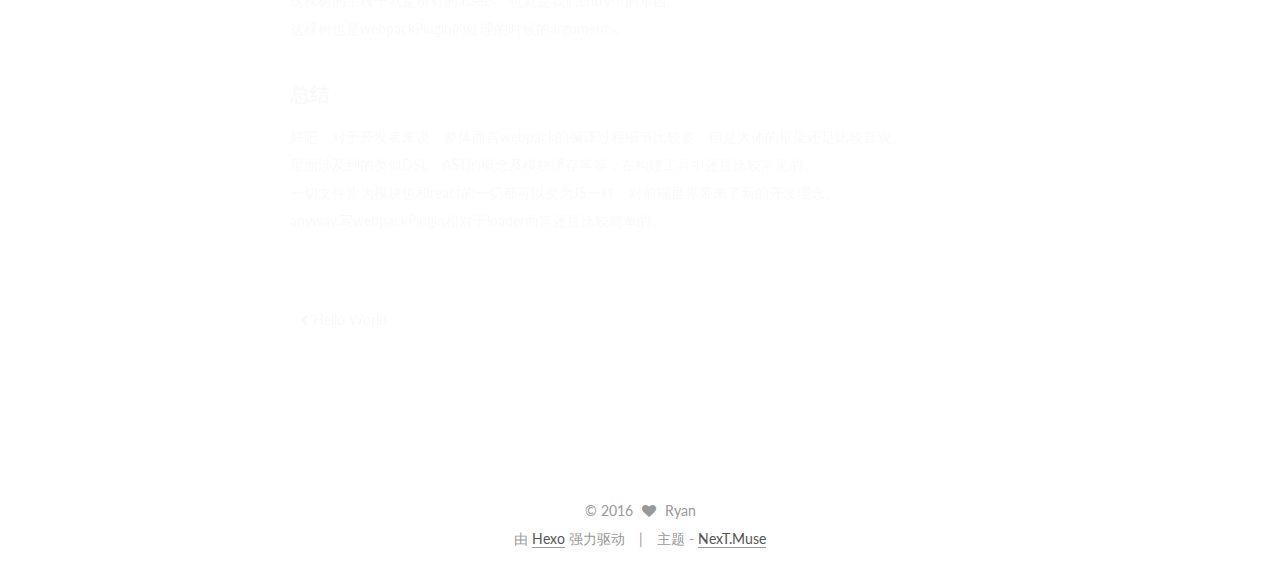
<file: 2016/08/18/webpack/index.html>
<!doctype html>



  


<html class="theme-next muse use-motion">
<head>
  <meta charset="UTF-8"/>
<meta http-equiv="X-UA-Compatible" content="IE=edge,chrome=1" />
<meta name="viewport" content="width=device-width, initial-scale=1, maximum-scale=1"/>



<meta http-equiv="Cache-Control" content="no-transform" />
<meta http-equiv="Cache-Control" content="no-siteapp" />












  
  
  <link href="/vendors/fancybox/source/jquery.fancybox.css?v=2.1.5" rel="stylesheet" type="text/css" />




  
  
  
  

  
    
    
  

  

  

  

  

  
    
    
    <link href="//fonts.googleapis.com/css?family=Lato:300,300italic,400,400italic,700,700italic&subset=latin,latin-ext" rel="stylesheet" type="text/css">
  






<link href="/vendors/font-awesome/css/font-awesome.min.css?v=4.4.0" rel="stylesheet" type="text/css" />

<link href="/css/main.css?v=5.0.1" rel="stylesheet" type="text/css" />


  <meta name="keywords" content="Hexo, NexT" />




  


  <link rel="alternate" href="/atom.xml" title="撒子都学" type="application/atom+xml" />




  <link rel="shortcut icon" type="image/x-icon" href="/favicon.ico?v=5.0.1" />






<meta name="description" content="前言
weback在web构建工具的激烈竞争中逐渐脱引而出。 无论是编译速度、报错提示、可扩展性等都给前端开发者耳目一新的感觉。本篇文章是个人对webpack的一点小研究总结。

webpack在开发者社区的反馈
类似gulp把自己定位为stream building tools一样，webpack把自己定位为module building system。在webpack看来，所以的文件都是模块，">
<meta property="og:type" content="article">
<meta property="og:title" content="webpack编译流程漫谈">
<meta property="og:url" content="http://www.sokis.org/2016/08/18/webpack/index.html">
<meta property="og:site_name" content="撒子都学">
<meta property="og:description" content="前言
weback在web构建工具的激烈竞争中逐渐脱引而出。 无论是编译速度、报错提示、可扩展性等都给前端开发者耳目一新的感觉。本篇文章是个人对webpack的一点小研究总结。

webpack在开发者社区的反馈
类似gulp把自己定位为stream building tools一样，webpack把自己定位为module building system。在webpack看来，所以的文件都是模块，">
<meta property="og:updated_time" content="2016-08-18T14:54:00.655Z">
<meta name="twitter:card" content="summary">
<meta name="twitter:title" content="webpack编译流程漫谈">
<meta name="twitter:description" content="前言
weback在web构建工具的激烈竞争中逐渐脱引而出。 无论是编译速度、报错提示、可扩展性等都给前端开发者耳目一新的感觉。本篇文章是个人对webpack的一点小研究总结。

webpack在开发者社区的反馈
类似gulp把自己定位为stream building tools一样，webpack把自己定位为module building system。在webpack看来，所以的文件都是模块，">



<script type="text/javascript" id="hexo.configuration">
  var NexT = window.NexT || {};
  var CONFIG = {
    scheme: 'Muse',
    sidebar: {"position":"left","display":"post"},
    fancybox: true,
    motion: true,
    duoshuo: {
      userId: 0,
      author: '博主'
    }
  };
</script>




  <link rel="canonical" href="http://www.sokis.org/2016/08/18/webpack/"/>

  <title> webpack编译流程漫谈 | 撒子都学 </title>
</head>

<body itemscope itemtype="http://schema.org/WebPage" lang="zh-Hans">

  










  
  
    
  

  <div class="container one-collumn sidebar-position-left page-post-detail ">
    <div class="headband"></div>

    <header id="header" class="header" itemscope itemtype="http://schema.org/WPHeader">
      <div class="header-inner"><div class="site-meta ">
  

  <div class="custom-logo-site-title">
    <a href="/"  class="brand" rel="start">
      <span class="logo-line-before"><i></i></span>
      <span class="site-title">撒子都学</span>
      <span class="logo-line-after"><i></i></span>
    </a>
  </div>
  <p class="site-subtitle"></p>
</div>

<div class="site-nav-toggle">
  <button>
    <span class="btn-bar"></span>
    <span class="btn-bar"></span>
    <span class="btn-bar"></span>
  </button>
</div>

<nav class="site-nav">
  

  
    <ul id="menu" class="menu">
      
        
        <li class="menu-item menu-item-home">
          <a href="/" rel="section">
            
              <i class="menu-item-icon fa fa-fw fa-home"></i> <br />
            
            首页
          </a>
        </li>
      
        
        <li class="menu-item menu-item-archives">
          <a href="/archives" rel="section">
            
              <i class="menu-item-icon fa fa-fw fa-archive"></i> <br />
            
            归档
          </a>
        </li>
      
        
        <li class="menu-item menu-item-tags">
          <a href="/tags" rel="section">
            
              <i class="menu-item-icon fa fa-fw fa-tags"></i> <br />
            
            标签
          </a>
        </li>
      

      
    </ul>
  

  
</nav>

 </div>
    </header>

    <main id="main" class="main">
      <div class="main-inner">
        <div class="content-wrap">
          <div id="content" class="content">
            

  <div id="posts" class="posts-expand">
    

  
  

  
  
  

  <article class="post post-type-normal " itemscope itemtype="http://schema.org/Article">

    
      <header class="post-header">

        
        
          <h1 class="post-title" itemprop="name headline">
            
            
              
                webpack编译流程漫谈
              
            
          </h1>
        

        <div class="post-meta">
          <span class="post-time">
            <span class="post-meta-item-icon">
              <i class="fa fa-calendar-o"></i>
            </span>
            <span class="post-meta-item-text">发表于</span>
            <time itemprop="dateCreated" datetime="2016-08-18T22:45:41+08:00" content="2016-08-18">
              2016-08-18
            </time>
          </span>

          

          
            
          

          

          
          

          
        </div>
      </header>
    


    <div class="post-body" itemprop="articleBody">

      
      

      
        <h2 id="前言"><a href="#前言" class="headerlink" title="前言"></a>前言</h2><blockquote>
<p>weback在web构建工具的激烈竞争中逐渐脱引而出。 无论是编译速度、报错提示、可扩展性等都给前端开发者耳目一新的感觉。本篇文章是个人对webpack的一点小研究总结。</p>
</blockquote>
<h2 id="webpack在开发者社区的反馈"><a href="#webpack在开发者社区的反馈" class="headerlink" title="webpack在开发者社区的反馈"></a>webpack在开发者社区的反馈</h2><blockquote>
<p>类似gulp把自己定位为stream building tools一样，webpack把自己定位为module building system。<br>在webpack看来，所以的文件都是模块，只是处理的方式依赖不同的工具而已。</p>
<p>webpack同时也把node的IO和module system发挥的淋漓尽致。 webpack在配合babel(ES6/7)和tsc(typescript)等DSL语言预编译工具的时候，驾轻就熟，为开发者带来了几乎完美的体验。</p>
</blockquote>
<h2 id="webpack整体架构-以webpack-config主要部分进行划分"><a href="#webpack整体架构-以webpack-config主要部分进行划分" class="headerlink" title="webpack整体架构(以webpack.config主要部分进行划分)"></a>webpack整体架构(以webpack.config主要部分进行划分)</h2><ul>
<li>entry: 定义整个编译过程的起点</li>
<li>output: 定义整个编译过程的终点</li>
<li>module: 定义模块module的处理方式</li>
<li>plugin 对编译完成后的内容进行二度加工</li>
<li>resolve.alias 定义模块的别名</li>
<li>webpack的核心module</li>
</ul>
<p>无论你是jsx,tsx,html,css,scss,less,png文件，webpack一视同仁为module。并且每个文件[module]都会经过相同的编译工序 loader==&gt; plugin。</p>
<p>关于以上这点，以如下一个简单的webpack.config文件为例。看下webpack会做什么</p>
<figure class="highlight javascript"><table><tr><td class="gutter"><pre><div class="line">1</div><div class="line">2</div><div class="line">3</div><div class="line">4</div><div class="line">5</div><div class="line">6</div><div class="line">7</div><div class="line">8</div><div class="line">9</div><div class="line">10</div><div class="line">11</div><div class="line">12</div><div class="line">13</div><div class="line">14</div><div class="line">15</div><div class="line">16</div><div class="line">17</div><div class="line">18</div><div class="line">19</div><div class="line">20</div><div class="line">21</div><div class="line">22</div><div class="line">23</div><div class="line">24</div><div class="line">25</div><div class="line">26</div><div class="line">27</div><div class="line">28</div><div class="line">29</div><div class="line">30</div><div class="line">31</div><div class="line">32</div><div class="line">33</div><div class="line">34</div><div class="line">35</div><div class="line">36</div></pre></td><td class="code"><pre><div class="line"><span class="built_in">module</span>.exports =  &#123;</div><div class="line">        watch: <span class="literal">true</span>,</div><div class="line">        entry: <span class="string">'./index.js'</span>,</div><div class="line">        devtool: <span class="string">'source-map'</span>,</div><div class="line">        output: &#123;</div><div class="line">            path: path.resolve(process.cwd(),<span class="string">'dist/'</span>),</div><div class="line">            filename: <span class="string">'[name].js'</span></div><div class="line">        &#125;,</div><div class="line">        resolve: &#123;</div><div class="line">            alias:&#123; jquery: <span class="string">'src/lib/jquery.js'</span>, &#125;</div><div class="line">        &#125;,</div><div class="line">        plugins: [</div><div class="line">            <span class="keyword">new</span> webpack.ProvidePlugin(&#123;</div><div class="line">                $: <span class="string">'jquery'</span>,</div><div class="line">                _: <span class="string">'underscore'</span>,</div><div class="line">                React: <span class="string">'react'</span></div><div class="line">            &#125;),</div><div class="line">            <span class="keyword">new</span> WebpackNotifierPlugin()</div><div class="line">        ],</div><div class="line">        <span class="built_in">module</span>: &#123;</div><div class="line">            loaders: [&#123;</div><div class="line">                test: <span class="regexp">/\.js[x]?$/</span>,</div><div class="line">                exclude: <span class="regexp">/node_modules/</span>,</div><div class="line">                loader: <span class="string">'babel-loader'</span></div><div class="line">            &#125;,  &#123;</div><div class="line">                test: <span class="regexp">/\.less$/</span>,</div><div class="line">                loaders:[<span class="string">'style-loader'</span>, <span class="string">'css-loader'</span>,<span class="string">'less-loader'</span>]</div><div class="line">            &#125;, &#123;</div><div class="line">                test: <span class="regexp">/\.(png|jpg|gif|woff|woff2|ttf|eot|svg|swf)$/</span>,</div><div class="line">                loader: <span class="string">"file-loader?name=[name]_[sha512:hash:base64:7].[ext]"</span></div><div class="line">            &#125;, &#123;</div><div class="line">                test: <span class="regexp">/\.html/</span>,</div><div class="line">                loader: <span class="string">"html-loader?"</span> + <span class="built_in">JSON</span>.stringify(&#123;minimize: <span class="literal">false</span> &#125;)</div><div class="line">            &#125; ]</div><div class="line">        &#125;</div><div class="line">    &#125;;</div></pre></td></tr></table></figure>
<p>webpack是如何处理如上webpack.config文件解析</p>
<h2 id="1-确定webpack编译上下文context"><a href="#1-确定webpack编译上下文context" class="headerlink" title="1. 确定webpack编译上下文context"></a>1. 确定webpack编译上下文context</h2><p>默认情况下就是node启动的工作目录process.cwd()，当然也可以在配置中手动指定context。<br>webpack在确定webpack.config中entry的路径依赖时，会根据这个context确定每个要编译的文件(assets)的绝对路径。</p>
<h3 id="2-entry和output-确定webpack的编译起点和终点"><a href="#2-entry和output-确定webpack的编译起点和终点" class="headerlink" title="2.entry和output 确定webpack的编译起点和终点"></a>2.entry和output 确定webpack的编译起点和终点</h3><p>顾名思义，entry定义webpack编译起点，入口模块。 对应的结果为compolation.assets<br>output定义webpack编译的终点，导出目录</p>
<h3 id="3-module-loaders-和-module-test-确定模块预编译处理方式"><a href="#3-module-loaders-和-module-test-确定模块预编译处理方式" class="headerlink" title="3. module.loaders 和 module.test 确定模块预编译处理方式"></a>3. module.loaders 和 module.test 确定模块预编译处理方式</h3><p>以babel为例，当webpack发现模块名称匹配test中的正则/js[x]?的时候。<br>它会将当前模块作为参数传入babel函数处理，babel([当前模块资源的引用])。<br>函数执行的结果将会缓存在webpack的compilation对象上，并分配唯一的id 。<br>以上的这一步，非常非常关键。唯一的id值决定了webpack在最后的编译结果中，是否会存在重复代码。</p>
<p>而缓存在compilation对象上，则决定了webpack可以在plugin阶段直接拿取模块资源进行二度加工。</p>
<h3 id="4-plugin阶段发生在webpack的module-loader处理之后，一般用来做一些优化操作。"><a href="#4-plugin阶段发生在webpack的module-loader处理之后，一般用来做一些优化操作。" class="headerlink" title="4. plugin阶段发生在webpack的module.loader处理之后，一般用来做一些优化操作。"></a>4. plugin阶段发生在webpack的module.loader处理之后，一般用来做一些优化操作。</h3><p>比如webpack.ProvidePlugin，它会在对编译结果再加工的操作过程中进行自定义的变量注入，当模块中碰到比如<em>这个变量的时候，webpack将从缓存的module中取出underscore模块加载进引用</em>的文件(compilation.assets)。<br>比如WebpackNotifierPlugin，它会在编译结果ready的时通知开发者，output已经就绪。</p>
<h3 id="5-resolve-alias的作用就是对module模块提供别名，并没有什么特殊的。"><a href="#5-resolve-alias的作用就是对module模块提供别名，并没有什么特殊的。" class="headerlink" title="5.resolve.alias的作用就是对module模块提供别名，并没有什么特殊的。"></a>5.resolve.alias的作用就是对module模块提供别名，并没有什么特殊的。</h3><h2 id="【副作用】-webpack编译过程中的电脑卡慢？"><a href="#【副作用】-webpack编译过程中的电脑卡慢？" class="headerlink" title="【副作用】 webpack编译过程中的电脑卡慢？"></a>【副作用】 webpack编译过程中的电脑卡慢？</h2><p>在weback经历以上流程的时候，查看你的内存，你会发现，内存飙升！！！</p>
<p>这一般都是loader阶段，对DSL进行AST抽象语法树分析的时候，由于大量应用递归，内存溢出的情<br>况也是非常常见。</p>
<p>output目录不是一个渐进的编译目录，只有在最后compilation结果ready的时候，才会写入，造成开发者等待的时候，output目录始终为空。</p>
<h3 id="【大招】-webpack将编译结果导出到output是怎么做到的，为啥output不是渐进的写入文件"><a href="#【大招】-webpack将编译结果导出到output是怎么做到的，为啥output不是渐进的写入文件" class="headerlink" title="【大招】 webpack将编译结果导出到output是怎么做到的，为啥output不是渐进的写入文件"></a>【大招】 webpack将编译结果导出到output是怎么做到的，为啥output不是渐进的写入文件</h3><p>如上，webpack在plugin结束前，将会在内存中生成了棵巨大的文件模块tree。<br>这个阶段就是ready阶段，webpack写入output目录的分割点。<br>这棵树的枝叶节点就是所有的module[由import或者require为标志，并配备唯一moduleId],<br>这棵树的主枝干就是所有的assets，也就是我们entry中的东西。<br>这棵树也是webpackPlugin的处理的时候的arguments。</p>
<h2 id="总结"><a href="#总结" class="headerlink" title="总结"></a>总结</h2><p>好吧，对于开发者来说，整体而言webpack的编译过程细节比较多，但是大体的框架还是比较直观。<br>里面涉及到的类似DSL，AST的概念及模块缓存等等，在构建工具中还是比较常见的。<br>一切文件皆为模块也和react的一切都可以变为JS一样，对前端世界带来了新的开发理念。<br>anyway,写webpackPlugin相对于loader而言还是比较简单的。</p>

      
    </div>

    <div>
      
        

      
    </div>

    <div>
      
        

      
    </div>

    <footer class="post-footer">
      

      
        <div class="post-nav">
          <div class="post-nav-next post-nav-item">
            
              <a href="/2016/08/08/hello-world/" rel="next" title="Hello World">
                <i class="fa fa-chevron-left"></i> Hello World
              </a>
            
          </div>

          <div class="post-nav-prev post-nav-item">
            
          </div>
        </div>
      

      
      
    </footer>
  </article>



    <div class="post-spread">
      
    </div>
  </div>


          </div>
          


          
  <div class="comments" id="comments">
    
  </div>


        </div>
        
          
  
  <div class="sidebar-toggle">
    <div class="sidebar-toggle-line-wrap">
      <span class="sidebar-toggle-line sidebar-toggle-line-first"></span>
      <span class="sidebar-toggle-line sidebar-toggle-line-middle"></span>
      <span class="sidebar-toggle-line sidebar-toggle-line-last"></span>
    </div>
  </div>

  <aside id="sidebar" class="sidebar">
    <div class="sidebar-inner">

      

      
        <ul class="sidebar-nav motion-element">
          <li class="sidebar-nav-toc sidebar-nav-active" data-target="post-toc-wrap" >
            文章目录
          </li>
          <li class="sidebar-nav-overview" data-target="site-overview">
            站点概览
          </li>
        </ul>
      

      <section class="site-overview sidebar-panel ">
        <div class="site-author motion-element" itemprop="author" itemscope itemtype="http://schema.org/Person">
          <img class="site-author-image" itemprop="image"
               src="/images/avatar.gif"
               alt="Ryan" />
          <p class="site-author-name" itemprop="name">Ryan</p>
          <p class="site-description motion-element" itemprop="description"></p>
        </div>
        <nav class="site-state motion-element">
          <div class="site-state-item site-state-posts">
            <a href="/archives">
              <span class="site-state-item-count">2</span>
              <span class="site-state-item-name">日志</span>
            </a>
          </div>

          

          

        </nav>

        
          <div class="feed-link motion-element">
            <a href="/atom.xml" rel="alternate">
              <i class="fa fa-rss"></i>
              RSS
            </a>
          </div>
        

        <div class="links-of-author motion-element">
          
        </div>

        
        

        
        

      </section>

      
        <section class="post-toc-wrap motion-element sidebar-panel sidebar-panel-active">
          <div class="post-toc">
            
              
            
            
              <div class="post-toc-content"><ol class="nav"><li class="nav-item nav-level-2"><a class="nav-link" href="#前言"><span class="nav-number">1.</span> <span class="nav-text">前言</span></a></li><li class="nav-item nav-level-2"><a class="nav-link" href="#webpack在开发者社区的反馈"><span class="nav-number">2.</span> <span class="nav-text">webpack在开发者社区的反馈</span></a></li><li class="nav-item nav-level-2"><a class="nav-link" href="#webpack整体架构-以webpack-config主要部分进行划分"><span class="nav-number">3.</span> <span class="nav-text">webpack整体架构(以webpack.config主要部分进行划分)</span></a></li><li class="nav-item nav-level-2"><a class="nav-link" href="#1-确定webpack编译上下文context"><span class="nav-number">4.</span> <span class="nav-text">1. 确定webpack编译上下文context</span></a><ol class="nav-child"><li class="nav-item nav-level-3"><a class="nav-link" href="#2-entry和output-确定webpack的编译起点和终点"><span class="nav-number">4.1.</span> <span class="nav-text">2.entry和output 确定webpack的编译起点和终点</span></a></li><li class="nav-item nav-level-3"><a class="nav-link" href="#3-module-loaders-和-module-test-确定模块预编译处理方式"><span class="nav-number">4.2.</span> <span class="nav-text">3. module.loaders 和 module.test 确定模块预编译处理方式</span></a></li><li class="nav-item nav-level-3"><a class="nav-link" href="#4-plugin阶段发生在webpack的module-loader处理之后，一般用来做一些优化操作。"><span class="nav-number">4.3.</span> <span class="nav-text">4. plugin阶段发生在webpack的module.loader处理之后，一般用来做一些优化操作。</span></a></li><li class="nav-item nav-level-3"><a class="nav-link" href="#5-resolve-alias的作用就是对module模块提供别名，并没有什么特殊的。"><span class="nav-number">4.4.</span> <span class="nav-text">5.resolve.alias的作用就是对module模块提供别名，并没有什么特殊的。</span></a></li></ol></li><li class="nav-item nav-level-2"><a class="nav-link" href="#【副作用】-webpack编译过程中的电脑卡慢？"><span class="nav-number">5.</span> <span class="nav-text">【副作用】 webpack编译过程中的电脑卡慢？</span></a><ol class="nav-child"><li class="nav-item nav-level-3"><a class="nav-link" href="#【大招】-webpack将编译结果导出到output是怎么做到的，为啥output不是渐进的写入文件"><span class="nav-number">5.1.</span> <span class="nav-text">【大招】 webpack将编译结果导出到output是怎么做到的，为啥output不是渐进的写入文件</span></a></li></ol></li><li class="nav-item nav-level-2"><a class="nav-link" href="#总结"><span class="nav-number">6.</span> <span class="nav-text">总结</span></a></li></ol></div>
            
          </div>
        </section>
      

    </div>
  </aside>


        
      </div>
    </main>

    <footer id="footer" class="footer">
      <div class="footer-inner">
        <div class="copyright" >
  
  &copy; 
  <span itemprop="copyrightYear">2016</span>
  <span class="with-love">
    <i class="fa fa-heart"></i>
  </span>
  <span class="author" itemprop="copyrightHolder">Ryan</span>
</div>

<div class="powered-by">
  由 <a class="theme-link" href="https://hexo.io">Hexo</a> 强力驱动
</div>

<div class="theme-info">
  主题 -
  <a class="theme-link" href="https://github.com/iissnan/hexo-theme-next">
    NexT.Muse
  </a>
</div>

        

        
      </div>
    </footer>

    <div class="back-to-top">
      <i class="fa fa-arrow-up"></i>
    </div>
  </div>

  

<script type="text/javascript">
  if (Object.prototype.toString.call(window.Promise) !== '[object Function]') {
    window.Promise = null;
  }
</script>









  



  
  <script type="text/javascript" src="/vendors/jquery/index.js?v=2.1.3"></script>

  
  <script type="text/javascript" src="/vendors/fastclick/lib/fastclick.min.js?v=1.0.6"></script>

  
  <script type="text/javascript" src="/vendors/jquery_lazyload/jquery.lazyload.js?v=1.9.7"></script>

  
  <script type="text/javascript" src="/vendors/velocity/velocity.min.js?v=1.2.1"></script>

  
  <script type="text/javascript" src="/vendors/velocity/velocity.ui.min.js?v=1.2.1"></script>

  
  <script type="text/javascript" src="/vendors/fancybox/source/jquery.fancybox.pack.js?v=2.1.5"></script>


  


  <script type="text/javascript" src="/js/src/utils.js?v=5.0.1"></script>

  <script type="text/javascript" src="/js/src/motion.js?v=5.0.1"></script>



  
  

  
  <script type="text/javascript" src="/js/src/scrollspy.js?v=5.0.1"></script>
<script type="text/javascript" src="/js/src/post-details.js?v=5.0.1"></script>



  


  <script type="text/javascript" src="/js/src/bootstrap.js?v=5.0.1"></script>



  



  




  
  

  

  

  

</body>
</html>
</file>
<file: css/main.css>
/* normalize.css v3.0.2 | MIT License | git.io/normalize */
html {
  font-family: sans-serif; /* 1 */
  -ms-text-size-adjust: 100%; /* 2 */
  -webkit-text-size-adjust: 100%; /* 2 */
}
body {
  margin: 0;
}
article,
aside,
details,
figcaption,
figure,
footer,
header,
hgroup,
main,
menu,
nav,
section,
summary {
  display: block;
}
audio,
canvas,
progress,
video {
  display: inline-block; /* 1 */
  vertical-align: baseline; /* 2 */
}
audio:not([controls]) {
  display: none;
  height: 0;
}
[hidden],
template {
  display: none;
}
a {
  background-color: transparent;
}
a:active,
a:hover {
  outline: 0;
}
abbr[title] {
  border-bottom: 1px dotted;
}
b,
strong {
  font-weight: bold;
}
dfn {
  font-style: italic;
}
h1 {
  font-size: 2em;
  margin: 0.67em 0;
}
mark {
  background: #ff0;
  color: #000;
}
small {
  font-size: 80%;
}
sub,
sup {
  font-size: 75%;
  line-height: 0;
  position: relative;
  vertical-align: baseline;
}
sup {
  top: -0.5em;
}
sub {
  bottom: -0.25em;
}
img {
  border: 0;
}
svg:not(:root) {
  overflow: hidden;
}
figure {
  margin: 1em 40px;
}
hr {
  -moz-box-sizing: content-box;
  box-sizing: content-box;
  height: 0;
}
pre {
  overflow: auto;
}
code,
kbd,
pre,
samp {
  font-family: monospace, monospace;
  font-size: 1em;
}
button,
input,
optgroup,
select,
textarea {
  color: inherit; /* 1 */
  font: inherit; /* 2 */
  margin: 0; /* 3 */
}
button {
  overflow: visible;
}
button,
select {
  text-transform: none;
}
button,
html input[type="button"],
input[type="reset"],
input[type="submit"] {
  -webkit-appearance: button; /* 2 */
  cursor: pointer; /* 3 */
}
button[disabled],
html input[disabled] {
  cursor: default;
}
button::-moz-focus-inner,
input::-moz-focus-inner {
  border: 0;
  padding: 0;
}
input {
  line-height: normal;
}
input[type="checkbox"],
input[type="radio"] {
  box-sizing: border-box; /* 1 */
  padding: 0; /* 2 */
}
input[type="number"]::-webkit-inner-spin-button,
input[type="number"]::-webkit-outer-spin-button {
  height: auto;
}
input[type="search"] {
  -webkit-appearance: textfield; /* 1 */
  -moz-box-sizing: content-box;
  -webkit-box-sizing: content-box; /* 2 */
  box-sizing: content-box;
}
input[type="search"]::-webkit-search-cancel-button,
input[type="search"]::-webkit-search-decoration {
  -webkit-appearance: none;
}
fieldset {
  border: 1px solid #c0c0c0;
  margin: 0 2px;
  padding: 0.35em 0.625em 0.75em;
}
legend {
  border: 0; /* 1 */
  padding: 0; /* 2 */
}
textarea {
  overflow: auto;
}
optgroup {
  font-weight: bold;
}
table {
  border-collapse: collapse;
  border-spacing: 0;
}
td,
th {
  padding: 0;
}
::selection {
  background: #262a30;
  color: #fff;
}
body {
  position: relative;
  font-family: 'Lato', "PingFang SC", "Microsoft YaHei", sans-serif;
  font-size: 14px;
  line-height: 2;
  color: #555;
  background: #fff;
}
@media (max-width: 767px) {
  body {
    padding-right: 0 !important;
  }
}
@media (min-width: 768px) and (max-width: 991px) {
  body {
    padding-right: 0 !important;
  }
}
@media (min-width: 1600px) {
  body {
    font-size: 16px;
  }
}
h1,
h2,
h3,
h4,
h5,
h6 {
  margin: 0;
  padding: 0;
  font-weight: bold;
  line-height: 1.5;
  font-family: 'Lato', "PingFang SC", "Microsoft YaHei", sans-serif;
}
h2,
h3,
h4,
h5,
h6 {
  margin: 20px 0 15px;
}
h1 {
  font-size: 22px;
}
@media (max-width: 767px) {
  h1 {
    font-size: 18px;
  }
}
h2 {
  font-size: 20px;
}
@media (max-width: 767px) {
  h2 {
    font-size: 16px;
  }
}
h3 {
  font-size: 18px;
}
@media (max-width: 767px) {
  h3 {
    font-size: 14px;
  }
}
h4 {
  font-size: 16px;
}
@media (max-width: 767px) {
  h4 {
    font-size: 12px;
  }
}
h5 {
  font-size: 14px;
}
@media (max-width: 767px) {
  h5 {
    font-size: 10px;
  }
}
h6 {
  font-size: 12px;
}
@media (max-width: 767px) {
  h6 {
    font-size: 8px;
  }
}
p {
  margin: 0 0 25px 0;
}
a {
  color: #555;
  text-decoration: none;
  border-bottom: 1px solid #999;
  word-wrap: break-word;
}
a:hover {
  color: #222;
  border-bottom-color: #222;
}
ul {
  list-style: none;
}
blockquote {
  margin: 0;
  padding: 0;
}
img {
  display: block;
  margin: auto;
  max-width: 100%;
  height: auto;
}
hr {
  margin: 40px 0;
  height: 3px;
  border: none;
  background-color: #ddd;
  background-image: repeating-linear-gradient(-45deg, #fff, #fff 4px, transparent 4px, transparent 8px);
}
blockquote {
  padding: 0 15px;
  color: #666;
  border-left: 4px solid #ddd;
}
blockquote cite::before {
  content: "-";
  padding: 0 5px;
}
dt {
  font-weight: 700;
}
dd {
  margin: 0;
  padding: 0;
}
.text-left {
  text-align: left;
}
.text-center {
  text-align: center;
}
.text-right {
  text-align: right;
}
.text-justify {
  text-align: justify;
}
.text-nowrap {
  white-space: nowrap;
}
.text-lowercase {
  text-transform: lowercase;
}
.text-uppercase {
  text-transform: uppercase;
}
.text-capitalize {
  text-transform: capitalize;
}
.center-block {
  display: block;
  margin-left: auto;
  margin-right: auto;
}
.clearfix:before,
.clearfix:after {
  content: " ";
  display: table;
}
.clearfix:after {
  clear: both;
}
.pullquote {
  width: 45%;
}
.pullquote.left {
  float: left;
  margin-left: 5px;
  margin-right: 10px;
}
.pullquote.right {
  float: right;
  margin-left: 10px;
  margin-right: 5px;
}
.affix.affix.affix {
  position: fixed;
}
.translation {
  margin-top: -20px;
  font-size: 14px;
  color: #999;
}
.scrollbar-measure {
  width: 100px;
  height: 100px;
  overflow: scroll;
  position: absolute;
  top: -9999px;
}
.use-motion .motion-element {
  opacity: 0;
}
#local-search-input {
  padding: 3px;
  border: none;
  text-indent: 14px;
  border-radius: 0;
  width: 140px;
  outline: none;
  border-bottom: 1px solid #999;
  background: inherit;
  opacity: 0.5;
}
#local-search-input:focus {
  opacity: 1;
}
.search-icon {
  position: absolute;
  top: 9px;
}
table {
  margin: 20px 0;
  width: 100%;
  border-collapse: collapse;
  border-spacing: 0;
  border: 1px solid #ddd;
  font-size: 14px;
  table-layout: fixed;
  word-wrap: break-all;
}
table>tbody>tr:nth-of-type(odd) {
  background-color: #f9f9f9;
}
table>tbody>tr:hover {
  background-color: #f5f5f5;
}
caption,
th,
td {
  padding: 8px;
  text-align: left;
  vertical-align: middle;
  font-weight: normal;
}
th,
td {
  border-bottom: 3px solid #ddd;
  border-right: 1px solid #eee;
}
th {
  padding-bottom: 10px;
  font-weight: 700;
}
td {
  border-bottom-width: 1px;
}
html,
body {
  height: 100%;
}
.container {
  position: relative;
  min-height: 100%;
}
.header-inner {
  margin: 0 auto;
  padding: 100px 0 70px;
  width: 700px;
}
@media (min-width: 1600px) {
  .container .header-inner {
    width: 900px;
  }
}
.main {
  padding-bottom: 150px;
}
.main-inner {
  margin: 0 auto;
  width: 700px;
}
@media (min-width: 1600px) {
  .container .main-inner {
    width: 900px;
  }
}
.footer {
  position: absolute;
  left: 0;
  bottom: 0;
  width: 100%;
  min-height: 50px;
}
.footer-inner {
  box-sizing: border-box;
  margin: 20px auto;
  width: 700px;
}
@media (min-width: 1600px) {
  .container .footer-inner {
    width: 900px;
  }
}
pre,
.highlight {
  overflow: auto;
  margin: 20px 0;
  padding: 15px;
  font-size: 13px;
  color: #4d4d4c;
  background: #f7f7f7;
  line-height: 1.6;
}
pre,
code {
  font-family: consolas, Menlo, "PingFang SC", "Microsoft YaHei", monospace;
}
code {
  padding: 2px 4px;
  word-break: break-all;
  color: #555;
  background: #eee;
  border-radius: 4px;
  font-size: 13px;
}
pre code {
  padding: 0;
  color: #4d4d4c;
  background: none;
  text-shadow: none;
}
.highlight pre {
  border: none;
  margin: 0;
  padding: 1px;
}
.highlight table {
  margin: 0;
  width: auto;
  border: none;
}
.highlight td {
  border: none;
  padding: 0;
}
.highlight figcaption {
  font-size: 1em;
  color: #4d4d4c;
  line-height: 1em;
  margin-bottom: 1em;
}
.highlight figcaption:before,
.highlight figcaption:after {
  content: " ";
  display: table;
}
.highlight figcaption:after {
  clear: both;
}
.highlight figcaption a {
  float: right;
  color: #4d4d4c;
}
.highlight figcaption a:hover {
  border-bottom-color: #4d4d4c;
}
.highlight .gutter pre {
  color: #666;
  text-align: right;
  padding-right: 20px;
}
.highlight .line {
  height: 20px;
}
.gist table {
  width: auto;
}
.gist table td {
  border: none;
}
pre .comment {
  color: #8e908c;
}
pre .variable,
pre .attribute,
pre .tag,
pre .regexp,
pre .ruby .constant,
pre .xml .tag .title,
pre .xml .pi,
pre .xml .doctype,
pre .html .doctype,
pre .css .id,
pre .css .class,
pre .css .pseudo {
  color: #c82829;
}
pre .number,
pre .preprocessor,
pre .built_in,
pre .literal,
pre .params,
pre .constant,
pre .command {
  color: #f5871f;
}
pre .ruby .class .title,
pre .css .rules .attribute,
pre .string,
pre .value,
pre .inheritance,
pre .header,
pre .ruby .symbol,
pre .xml .cdata,
pre .special,
pre .number,
pre .formula {
  color: #718c00;
}
pre .title,
pre .css .hexcolor {
  color: #3e999f;
}
pre .function,
pre .python .decorator,
pre .python .title,
pre .ruby .function .title,
pre .ruby .title .keyword,
pre .perl .sub,
pre .javascript .title,
pre .coffeescript .title {
  color: #4271ae;
}
pre .keyword,
pre .javascript .function {
  color: #8959a8;
}
.full-image.full-image.full-image {
  border: none;
  max-width: 100%;
  width: auto;
  margin: 20px auto;
}
@media (min-width: 992px) {
  .full-image.full-image.full-image {
    max-width: none;
    width: 126%;
    margin: 0 -13%;
  }
}
.blockquote-center,
.page-home .post-type-quote blockquote,
.page-post-detail .post-type-quote blockquote {
  position: relative;
  margin: 40px 0;
  padding: 0;
  border-left: none;
  text-align: center;
}
.blockquote-center::before,
.page-home .post-type-quote blockquote::before,
.page-post-detail .post-type-quote blockquote::before,
.blockquote-center::after,
.page-home .post-type-quote blockquote::after,
.page-post-detail .post-type-quote blockquote::after {
  position: absolute;
  content: ' ';
  display: block;
  width: 100%;
  height: 24px;
  opacity: 0.2;
  background-repeat: no-repeat;
  background-position: 0 -6px;
  background-size: 22px 22px;
}
.blockquote-center::before,
.page-home .post-type-quote blockquote::before,
.page-post-detail .post-type-quote blockquote::before {
  top: -20px;
  background-image: url("../images/quote-l.svg");
  border-top: 1px solid #ccc;
}
.blockquote-center::after,
.page-home .post-type-quote blockquote::after,
.page-post-detail .post-type-quote blockquote::after {
  bottom: -20px;
  background-image: url("../images/quote-r.svg");
  border-bottom: 1px solid #ccc;
  background-position: 100% 8px;
}
.blockquote-center p,
.page-home .post-type-quote blockquote p,
.page-post-detail .post-type-quote blockquote p,
.blockquote-center div,
.page-home .post-type-quote blockquote div,
.page-post-detail .post-type-quote blockquote div {
  text-align: center;
}
.post .post-body .group-picture img {
  box-sizing: border-box;
  padding: 0 3px;
  border: none;
}
.post .group-picture-row {
  overflow: hidden;
  margin-top: 6px;
}
.post .group-picture-row:first-child {
  margin-top: 0;
}
.post .group-picture-column {
  float: left;
}
.page-post-detail .post-body .group-picture-column {
  float: none;
  margin-top: 10px;
  width: auto !important;
}
.page-post-detail .post-body .group-picture-column img {
  margin: 0 auto;
}
.page-archive .group-picture-container {
  overflow: hidden;
}
.page-archive .group-picture-row {
  float: left;
}
.page-archive .group-picture-row:first-child {
  margin-top: 6px;
}
.page-archive .group-picture-column {
  max-width: 150px;
  max-height: 150px;
}
.btn {
  display: inline-block;
  padding: 0 20px;
  font-size: 14px;
  color: #fff;
  background: #222;
  border: 2px solid #222;
  text-decoration: none;
  border-radius: 0;
  transition-property: background-color;
  transition-duration: 0.2s;
  transition-timing-function: ease-in-out;
  transition-delay: 0s;
}
.btn:hover,
.post-more-link .btn:hover {
  border-color: #222;
  color: #222;
  background: #fff;
}
.btn-bar {
  display: block;
  width: 22px;
  height: 2px;
  background: #555;
  border-radius: 1px;
}
.btn-bar+.btn-bar {
  margin-top: 4px;
}
.pagination {
  margin: 120px 0 40px;
  text-align: center;
  border-top: 1px solid #eee;
}
.page-number-basic,
.pagination .prev,
.pagination .next,
.pagination .page-number,
.pagination .space {
  display: inline-block;
  position: relative;
  top: -1px;
  margin: 0 10px;
  padding: 0 10px;
  line-height: 30px;
}
@media (max-width: 767px) {
  .page-number-basic,
  .pagination .prev,
  .pagination .next,
  .pagination .page-number,
  .pagination .space {
    margin: 0 5px;
  }
}
.pagination .prev,
.pagination .next,
.pagination .page-number {
  border-bottom: 0;
  border-top: 1px solid #eee;
  transition-property: border-color;
  transition-duration: 0.2s;
  transition-timing-function: ease-in-out;
  transition-delay: 0s;
}
.pagination .prev:hover,
.pagination .next:hover,
.pagination .page-number:hover {
  border-top-color: #222;
}
.pagination .space {
  padding: 0;
  margin: 0;
}
.pagination .prev {
  margin-left: 0;
}
.pagination .next {
  margin-right: 0;
}
.pagination .page-number.current {
  color: #fff;
  background: #ccc;
  border-top-color: #ccc;
}
@media (max-width: 767px) {
  .pagination {
    border-top: none;
  }
  .pagination .prev,
  .pagination .next,
  .pagination .page-number {
    margin-bottom: 10px;
    border-top: 0;
    border-bottom: 1px solid #eee;
  }
  .pagination .prev:hover,
  .pagination .next:hover,
  .pagination .page-number:hover {
    border-bottom-color: #222;
  }
}
.comments {
  margin: 60px 20px 0;
}
.tag-cloud {
  text-align: center;
}
.tag-cloud a {
  display: inline-block;
  margin: 10px;
}
.back-to-top {
  box-sizing: border-box;
  position: fixed;
  bottom: -100px;
  right: 50px;
  z-index: 1050;
  padding: 0 6px;
  width: 25px;
  background: #222;
  font-size: 12px;
  opacity: 1;
  color: #fff;
  cursor: pointer;
  text-align: center;
  -webkit-transform: translateZ(0);
  transition-property: bottom;
  transition-duration: 0.2s;
  transition-timing-function: ease-in-out;
  transition-delay: 0s;
}
@media (max-width: 767px) {
  .back-to-top {
    display: none;
  }
}
@media (min-width: 768px) and (max-width: 991px) {
  .back-to-top {
    display: none;
  }
}
.back-to-top.back-to-top-on {
  bottom: 19px;
}
.header {
  background: #fff;
}
.header-inner {
  position: relative;
}
.headband {
  height: 3px;
  background: #222;
}
.site-meta {
  margin: 0;
  text-align: center;
}
@media (max-width: 767px) {
  .site-meta {
    text-align: center;
  }
}
.brand {
  position: relative;
  display: inline-block;
  padding: 0 40px;
  color: #fff;
  background: #222;
  border-bottom: none;
}
.brand:hover {
  color: #fff;
}
.logo {
  display: inline-block;
  margin-right: 5px;
  line-height: 36px;
  vertical-align: top;
}
.site-title {
  display: inline-block;
  vertical-align: top;
  line-height: 36px;
  font-size: 20px;
  font-weight: normal;
  font-family: 'Lato', "PingFang SC", "Microsoft YaHei", sans-serif;
}
.site-subtitle {
  margin-top: 10px;
  font-size: 13px;
  color: #999;
}
.use-motion .brand {
  opacity: 0;
}
.use-motion .logo,
.use-motion .site-title,
.use-motion .site-subtitle {
  opacity: 0;
  position: relative;
  top: -10px;
}
.site-nav-toggle {
  display: none;
  position: absolute;
  top: 10px;
  left: 10px;
}
@media (max-width: 767px) {
  .site-nav-toggle {
    display: block;
  }
}
.site-nav-toggle button {
  margin-top: 2px;
  padding: 9px 10px;
  background: transparent;
  border: none;
}
@media (max-width: 767px) {
  .site-nav {
    display: none;
    margin: 0 -10px;
    padding: 0 10px;
    clear: both;
    border-top: 1px solid #ddd;
  }
}
@media (min-width: 768px) and (max-width: 991px) {
  .site-nav {
    display: block !important;
  }
}
@media (min-width: 992px) {
  .site-nav {
    display: block !important;
  }
}
.menu {
  margin-top: 20px;
  padding-left: 0;
  text-align: center;
}
.menu .menu-item {
  display: inline-block;
  margin: 0 10px;
}
@media screen and (max-width: 767px) {
  .menu .menu-item {
    margin-top: 10px;
  }
}
.menu .menu-item a {
  display: block;
  font-size: 13px;
  text-transform: capitalize;
  line-height: inherit;
  border-bottom: 1px solid transparent;
  transition-property: border-color;
  transition-duration: 0.2s;
  transition-timing-function: ease-in-out;
  transition-delay: 0s;
}
.menu .menu-item a:hover {
  border-bottom-color: #222;
}
.menu .menu-item .fa {
  margin-right: 5px;
}
.use-motion .menu-item {
  opacity: 0;
}
.post-body {
  font-family: 'Lato', "PingFang SC", "Microsoft YaHei", sans-serif;
}
@media (max-width: 767px) {
  .post-body {
    word-break: break-word;
  }
}
.post-body .fancybox img {
  display: block !important;
  margin: 0 auto;
  cursor: pointer;
  cursor: zoom-in;
  cursor: -webkit-zoom-in;
}
.post-body .image-caption,
.post-body .figure .caption {
  margin: 10px auto 15px;
  text-align: center;
  font-size: 14px;
  color: #999;
  font-weight: bold;
  line-height: 1;
}
.post-sticky-flag {
  display: inline-block;
  font-size: 16px;
  -ms-transform: rotate(30deg);
  -webkit-transform: rotate(30deg);
  -moz-transform: rotate(30deg);
  -ms-transform: rotate(30deg);
  -o-transform: rotate(30deg);
  transform: rotate(30deg);
}
.posts-expand {
  padding-top: 40px;
}
@media (max-width: 767px) {
  .posts-expand {
    margin: 0 20px;
  }
  .post-body pre,
  .post-body .highlight {
    padding: 10px;
  }
  .post-body pre .gutter pre,
  .post-body .highlight .gutter pre {
    padding-right: 10px;
  }
}
@media (min-width: 992px) {
  .posts-expand .post-body {
    text-align: justify;
  }
}
.posts-expand .post-body h2,
.posts-expand .post-body h3,
.posts-expand .post-body h4,
.posts-expand .post-body h5,
.posts-expand .post-body h6 {
  padding-top: 10px;
}
.posts-expand .post-body h2 .header-anchor,
.posts-expand .post-body h3 .header-anchor,
.posts-expand .post-body h4 .header-anchor,
.posts-expand .post-body h5 .header-anchor,
.posts-expand .post-body h6 .header-anchor {
  float: right;
  margin-left: 10px;
  color: #ccc;
  border-bottom-style: none;
  visibility: hidden;
}
.posts-expand .post-body h2 .header-anchor:hover,
.posts-expand .post-body h3 .header-anchor:hover,
.posts-expand .post-body h4 .header-anchor:hover,
.posts-expand .post-body h5 .header-anchor:hover,
.posts-expand .post-body h6 .header-anchor:hover {
  color: inherit;
}
.posts-expand .post-body h2:hover .header-anchor,
.posts-expand .post-body h3:hover .header-anchor,
.posts-expand .post-body h4:hover .header-anchor,
.posts-expand .post-body h5:hover .header-anchor,
.posts-expand .post-body h6:hover .header-anchor {
  visibility: visible;
}
.posts-expand .post-body ul li {
  list-style: circle;
}
.posts-expand .post-body img {
  box-sizing: border-box;
  margin: auto;
  padding: 3px;
  border: 1px solid #ddd;
}
.posts-expand .fancybox img {
  margin: 0 auto;
}
@media (max-width: 767px) {
  .posts-collapse {
    margin: 0 20px;
  }
  .posts-collapse .post-title,
  .posts-collapse .post-meta {
    display: block;
    width: auto;
    text-align: left;
  }
}
.posts-collapse {
  position: relative;
  z-index: 1010;
  margin-left: 55px;
}
.posts-collapse::after {
  content: " ";
  position: absolute;
  top: 20px;
  left: 0;
  margin-left: -2px;
  width: 4px;
  height: 100%;
  background: #f5f5f5;
  z-index: -1;
}
@media (max-width: 767px) {
  .posts-collapse {
    margin: 0 20px;
  }
}
.posts-collapse .collection-title {
  position: relative;
  margin: 60px 0;
}
.posts-collapse .collection-title h2 {
  margin-left: 20px;
}
.posts-collapse .collection-title small {
  color: #bbb;
}
.posts-collapse .collection-title::before {
  content: " ";
  position: absolute;
  left: 0;
  top: 50%;
  margin-left: -4px;
  margin-top: -4px;
  width: 8px;
  height: 8px;
  background: #bbb;
  border-radius: 50%;
}
.posts-collapse .post {
  margin: 30px 0;
}
.posts-collapse .post-header {
  position: relative;
  transition-duration: 0.2s;
  transition-timing-function: ease-in-out;
  transition-delay: 0s;
  transition-property: border;
  border-bottom: 1px dashed #ccc;
}
.posts-collapse .post-header::before {
  content: " ";
  position: absolute;
  left: 0;
  top: 12px;
  width: 6px;
  height: 6px;
  margin-left: -4px;
  background: #bbb;
  border-radius: 50%;
  border: 1px solid #fff;
  transition-duration: 0.2s;
  transition-timing-function: ease-in-out;
  transition-delay: 0s;
  transition-property: background;
}
.posts-collapse .post-header:hover {
  border-bottom-color: #666;
}
.posts-collapse .post-header:hover::before {
  background: #222;
}
.posts-collapse .post-meta {
  position: absolute;
  font-size: 12px;
  left: 20px;
  top: 5px;
}
.posts-collapse .post-comments-count {
  display: none;
}
.posts-collapse .post-title {
  margin-left: 60px;
  font-size: 16px;
  font-weight: normal;
  line-height: inherit;
}
.posts-collapse .post-title::after {
  margin-left: 3px;
  opacity: 0.6;
}
.posts-collapse .post-title a {
  color: #666;
  border-bottom: none;
}
.page-home .post-type-quote .post-header,
.page-post-detail .post-type-quote .post-header,
.page-home .post-type-quote .post-tags,
.page-post-detail .post-type-quote .post-tags {
  display: none;
}
.posts-expand .post-title {
  font-size: 26px;
  text-align: center;
  word-break: break-word;
  font-weight: 400;
}
@media (max-width: 767px) {
  .posts-expand .post-title {
    font-size: 22px;
  }
}
.posts-expand .post-title-link {
  display: inline-block;
  position: relative;
  color: #555;
  border-bottom: none;
  line-height: 1.2;
  vertical-align: top;
}
.posts-expand .post-title-link::before {
  content: "";
  position: absolute;
  width: 100%;
  height: 2px;
  bottom: 0;
  left: 0;
  background-color: #000;
  visibility: hidden;
  -webkit-transform: scaleX(0);
  -moz-transform: scaleX(0);
  -ms-transform: scaleX(0);
  -o-transform: scaleX(0);
  transform: scaleX(0);
  transition-duration: 0.2s;
  transition-timing-function: ease-in-out;
  transition-delay: 0s;
}
.posts-expand .post-title-link:hover::before {
  visibility: visible;
  -webkit-transform: scaleX(1);
  -moz-transform: scaleX(1);
  -ms-transform: scaleX(1);
  -o-transform: scaleX(1);
  transform: scaleX(1);
}
.posts-expand .post-title-link .fa {
  font-size: 16px;
}
.posts-expand .post-meta {
  margin: 3px 0 60px 0;
  color: #999;
  font-family: 'Lato', "PingFang SC", "Microsoft YaHei", sans-serif;
  font-size: 12px;
  text-align: center;
}
.posts-expand .post-meta .post-category-list {
  display: inline-block;
  margin: 0;
  padding: 3px;
}
.posts-expand .post-meta .post-category-list-link {
  color: #999;
}
.post-meta-item-icon {
  display: none;
  margin-right: 3px;
}
@media (min-width: 768px) and (max-width: 991px) {
  .post-meta-item-icon {
    display: inline-block;
  }
}
@media (max-width: 767px) {
  .post-meta-item-icon {
    display: inline-block;
  }
}
@media (min-width: 768px) and (max-width: 991px) {
  .post-meta-item-text {
    display: none;
  }
}
@media (max-width: 767px) {
  .post-meta-item-text {
    display: none;
  }
}
@media (max-width: 767px) {
  .posts-expand .post-comments-count {
    display: none;
  }
}
.post-more-link {
  margin-top: 50px;
}
.post-more-link .btn {
  color: #fff;
  font-size: 14px;
  background: #222;
  border-radius: 0;
  line-height: 2;
}
.posts-expand .post-tags {
  margin-top: 40px;
  text-align: center;
}
.posts-expand .post-tags a {
  display: inline-block;
  margin-right: 10px;
  font-size: 13px;
}
.post-nav {
  overflow: hidden;
  margin-top: 60px;
  padding: 10px;
  white-space: nowrap;
  border-top: 1px solid #eee;
}
.post-nav-item {
  display: inline-block;
  width: 50%;
  white-space: normal;
}
.post-nav-item a {
  position: relative;
  display: inline-block;
  line-height: 25px;
  font-size: 14px;
  color: #555;
  border-bottom: none;
}
.post-nav-item a:hover {
  color: #222;
  border-bottom: none;
}
.post-nav-item a:active {
  top: 2px;
}
.post-nav-item a i {
  font-size: 12px;
}
.post-nav-prev {
  text-align: right;
}
.posts-expand .post-eof {
  display: block;
  margin: 80px auto 60px;
  width: 8%;
  height: 1px;
  background: #ccc;
  text-align: center;
}
.post:last-child .post-eof.post-eof.post-eof {
  display: none;
}
.post-gallery {
  display: table;
  table-layout: fixed;
  width: 100%;
  border-collapse: separate;
}
.post-gallery-row {
  display: table-row;
}
.post-gallery .post-gallery-img {
  display: table-cell;
  text-align: center;
  vertical-align: middle;
  border: none;
}
.post-gallery .post-gallery-img img {
  max-width: 100%;
  max-height: 100%;
  border: none;
}
.fancybox-close,
.fancybox-close:hover {
  border: none;
}
.sidebar {
  position: fixed;
  right: 0;
  top: 0;
  bottom: 0;
  width: 0;
  z-index: 1040;
  box-shadow: inset 0 2px 6px #000;
  background: #222;
  -webkit-transform: translateZ(0);
}
.sidebar a {
  color: #999;
  border-bottom-color: #555;
}
.sidebar a:hover {
  color: #eee;
}
@media (min-width: 768px) and (max-width: 991px) {
  .sidebar {
    display: none !important;
  }
}
@media (max-width: 767px) {
  .sidebar {
    display: none !important;
  }
}
.sidebar-inner {
  position: relative;
  padding: 20px 10px;
  color: #999;
  text-align: center;
}
.sidebar-toggle {
  position: fixed;
  right: 50px;
  bottom: 45px;
  width: 15px;
  height: 15px;
  padding: 5px;
  background: #222;
  line-height: 0;
  z-index: 1050;
  cursor: pointer;
  -webkit-transform: translateZ(0);
}
@media (min-width: 768px) and (max-width: 991px) {
  .sidebar-toggle {
    display: none;
  }
}
@media (max-width: 767px) {
  .sidebar-toggle {
    display: none;
  }
}
.sidebar-toggle-line {
  position: relative;
  display: inline-block;
  vertical-align: top;
  height: 2px;
  width: 100%;
  background: #fff;
  margin-top: 3px;
}
.sidebar-toggle-line:first-child {
  margin-top: 0;
}
.site-author-image {
  display: block;
  margin: 0 auto;
  padding: 2px;
  max-width: 96px;
  height: auto;
  border: 2px solid #333;
}
.site-author-name {
  margin: 5px 0 0;
  text-align: center;
  color: #f5f5f5;
  font-weight: normal;
}
.site-description {
  margin-top: 5px;
  text-align: center;
  font-size: 14px;
  color: #999;
}
.site-state {
  overflow: hidden;
  line-height: 1.4;
  white-space: nowrap;
  text-align: center;
}
.site-state-item {
  display: inline-block;
  padding: 0 15px;
  border-left: 1px solid #333;
}
.site-state-item:first-child {
  border-left: none;
}
.site-state-item a {
  border-bottom: none;
}
.site-state-item-count {
  display: block;
  text-align: center;
  color: inherit;
  font-weight: 600;
  font-size: 18px;
}
.site-state-item-name {
  font-size: 13px;
  color: inherit;
}
.feed-link {
  margin-top: 20px;
}
.feed-link a {
  display: inline-block;
  padding: 0 15px;
  color: #fc6423;
  border: 1px solid #fc6423;
  border-radius: 4px;
}
.feed-link a i {
  color: #fc6423;
  font-size: 14px;
}
.feed-link a:hover {
  color: #fff;
  background: #fc6423;
}
.feed-link a:hover i {
  color: #fff;
}
.links-of-author {
  margin-top: 20px;
}
.links-of-author a {
  display: inline-block;
  vertical-align: middle;
  margin-right: 10px;
  margin-bottom: 10px;
  border-bottom-color: #555;
  font-size: 13px;
}
.links-of-author a:before {
  display: inline-block;
  vertical-align: middle;
  margin-right: 3px;
  content: " ";
  width: 4px;
  height: 4px;
  border-radius: 50%;
  background: #966269;
}
.links-of-blogroll {
  font-size: 13px;
}
.links-of-blogroll-title {
  margin-top: 20px;
  font-size: 14px;
  font-weight: 600;
}
.links-of-blogroll-list {
  margin: 0;
  padding: 0;
}
.links-of-blogroll-item {
  padding: 2px 10px;
}
.sidebar-nav {
  margin: 0 0 20px;
  padding-left: 0;
}
.sidebar-nav li {
  display: inline-block;
  cursor: pointer;
  border-bottom: 1px solid transparent;
  font-size: 14px;
  color: #555;
}
.sidebar-nav li:hover {
  color: #f5f5f5;
}
.page-post-detail .sidebar-nav-toc {
  padding: 0 5px;
}
.page-post-detail .sidebar-nav-overview {
  margin-left: 10px;
}
.sidebar-nav .sidebar-nav-active {
  color: #87daff;
  border-bottom-color: #87daff;
}
.sidebar-nav .sidebar-nav-active:hover {
  color: #87daff;
}
.sidebar-panel {
  display: none;
}
.sidebar-panel-active {
  display: block;
}
.post-toc-empty {
  font-size: 14px;
  color: #666;
}
.post-toc-wrap {
  overflow: hidden;
}
.post-toc {
  overflow: auto;
}
.post-toc ol {
  margin: 0;
  padding: 0 2px 5px 10px;
  text-align: left;
  list-style: none;
  font-size: 14px;
}
.post-toc ol > ol {
  padding-left: 0;
}
.post-toc ol a {
  transition-duration: 0.2s;
  transition-timing-function: ease-in-out;
  transition-delay: 0s;
  transition-property: all;
  color: #999;
  border-bottom-color: #555;
}
.post-toc ol a:hover {
  color: #ccc;
  border-bottom-color: #ccc;
}
.post-toc .nav-item {
  overflow: hidden;
  text-overflow: ellipsis;
  white-space: nowrap;
  line-height: 1.8;
}
.post-toc .nav .nav-child {
  display: none;
}
.post-toc .nav .active > .nav-child {
  display: block;
}
.post-toc .nav .active-current > .nav-child {
  display: block;
}
.post-toc .nav .active-current > .nav-child > .nav-item {
  display: block;
}
.post-toc .nav .active > a {
  color: #87daff;
  border-bottom-color: #87daff;
}
.post-toc .nav .active-current > a {
  color: #87daff;
}
.post-toc .nav .active-current > a:hover {
  color: #87daff;
}
.footer {
  font-size: 14px;
  color: #999;
}
.footer img {
  border: none;
}
.footer-inner {
  text-align: center;
}
.with-love {
  display: inline-block;
  margin: 0 5px;
}
.powered-by,
.theme-info {
  display: inline-block;
}
.powered-by {
  margin-right: 10px;
}
.powered-by::after {
  content: "|";
  padding-left: 10px;
}
.cc-license {
  margin-top: 10px;
  text-align: center;
}
.cc-license .cc-opacity {
  opacity: 0.7;
  border-bottom: none;
}
.cc-license .cc-opacity:hover {
  opacity: 0.9;
}
.cc-license img {
  display: inline-block;
}
.theme-next #ds-thread #ds-reset {
  color: #555;
}
.theme-next #ds-thread #ds-reset .ds-replybox {
  margin-bottom: 30px;
}
.theme-next #ds-thread #ds-reset .ds-replybox .ds-avatar,
.theme-next #ds-reset .ds-avatar img {
  box-shadow: none;
}
.theme-next #ds-thread #ds-reset .ds-textarea-wrapper {
  border-color: #c7d4e1;
  background: none;
  border-top-right-radius: 3px;
  border-top-left-radius: 3px;
}
.theme-next #ds-thread #ds-reset .ds-textarea-wrapper textarea {
  height: 60px;
}
.theme-next #ds-reset .ds-rounded-top {
  border-radius: 0;
}
.theme-next #ds-thread #ds-reset .ds-post-toolbar {
  box-sizing: border-box;
  border: 1px solid #c7d4e1;
  background: #f6f8fa;
}
.theme-next #ds-thread #ds-reset .ds-post-options {
  height: 40px;
  border: none;
  background: none;
}
.theme-next #ds-thread #ds-reset .ds-toolbar-buttons {
  top: 11px;
}
.theme-next #ds-thread #ds-reset .ds-sync {
  top: 5px;
}
.theme-next #ds-thread #ds-reset .ds-post-button {
  top: 4px;
  right: 5px;
  width: 90px;
  height: 30px;
  border: 1px solid #c5ced7;
  border-radius: 3px;
  background-image: linear-gradient(#fbfbfc, #f5f7f9);
  color: #60676d;
}
.theme-next #ds-thread #ds-reset .ds-post-button:hover {
  background-position: 0 -30px;
  color: #60676d;
}
.theme-next #ds-thread #ds-reset .ds-comments-info {
  padding: 10px 0;
}
.theme-next #ds-thread #ds-reset .ds-sort {
  display: none;
}
.theme-next #ds-thread #ds-reset li.ds-tab a.ds-current {
  border: none;
  background: #f6f8fa;
  color: #60676d;
}
.theme-next #ds-thread #ds-reset li.ds-tab a.ds-current:hover {
  background-color: #e9f0f7;
  color: #60676d;
}
.theme-next #ds-thread #ds-reset li.ds-tab a {
  border-radius: 2px;
  padding: 5px;
}
.theme-next #ds-thread #ds-reset .ds-login-buttons p {
  color: #999;
  line-height: 36px;
}
.theme-next #ds-thread #ds-reset .ds-login-buttons .ds-service-list li {
  height: 28px;
}
.theme-next #ds-thread #ds-reset .ds-service-list a {
  background: none;
  padding: 5px;
  border: 1px solid;
  border-radius: 3px;
  text-align: center;
}
.theme-next #ds-thread #ds-reset .ds-service-list a:hover {
  color: #fff;
  background: #666;
}
.theme-next #ds-thread #ds-reset .ds-service-list .ds-weibo {
  color: #fc9b00;
  border-color: #fc9b00;
}
.theme-next #ds-thread #ds-reset .ds-service-list .ds-weibo:hover {
  background: #fc9b00;
}
.theme-next #ds-thread #ds-reset .ds-service-list .ds-qq {
  color: #60a3ec;
  border-color: #60a3ec;
}
.theme-next #ds-thread #ds-reset .ds-service-list .ds-qq:hover {
  background: #60a3ec;
}
.theme-next #ds-thread #ds-reset .ds-service-list .ds-renren {
  color: #2e7ac4;
  border-color: #2e7ac4;
}
.theme-next #ds-thread #ds-reset .ds-service-list .ds-renren:hover {
  background: #2e7ac4;
}
.theme-next #ds-thread #ds-reset .ds-service-list .ds-douban {
  color: #37994c;
  border-color: #37994c;
}
.theme-next #ds-thread #ds-reset .ds-service-list .ds-douban:hover {
  background: #37994c;
}
.theme-next #ds-thread #ds-reset .ds-service-list .ds-kaixin {
  color: #fef20d;
  border-color: #fef20d;
}
.theme-next #ds-thread #ds-reset .ds-service-list .ds-kaixin:hover {
  background: #fef20d;
}
.theme-next #ds-thread #ds-reset .ds-service-list .ds-netease {
  color: #f00;
  border-color: #f00;
}
.theme-next #ds-thread #ds-reset .ds-service-list .ds-netease:hover {
  background: #f00;
}
.theme-next #ds-thread #ds-reset .ds-service-list .ds-sohu {
  color: #ffcb05;
  border-color: #ffcb05;
}
.theme-next #ds-thread #ds-reset .ds-service-list .ds-sohu:hover {
  background: #ffcb05;
}
.theme-next #ds-thread #ds-reset .ds-service-list .ds-baidu {
  color: #2831e0;
  border-color: #2831e0;
}
.theme-next #ds-thread #ds-reset .ds-service-list .ds-baidu:hover {
  background: #2831e0;
}
.theme-next #ds-thread #ds-reset .ds-service-list .ds-google {
  color: #166bec;
  border-color: #166bec;
}
.theme-next #ds-thread #ds-reset .ds-service-list .ds-google:hover {
  background: #166bec;
}
.theme-next #ds-thread #ds-reset .ds-service-list .ds-weixin {
  color: #00ce0d;
  border-color: #00ce0d;
}
.theme-next #ds-thread #ds-reset .ds-service-list .ds-weixin:hover {
  background: #00ce0d;
}
.theme-next #ds-thread #ds-reset .ds-service-list .ds-more-services {
  border: none;
}
.theme-next #ds-thread #ds-reset .ds-service-list .ds-more-services:hover {
  background: none;
}
.theme-next #ds-reset .duoshuo-ua-admin {
  display: inline-block;
  color: #f00;
}
.theme-next #ds-reset .duoshuo-ua-platform,
.theme-next #ds-reset .duoshuo-ua-browser {
  color: #ccc;
}
.theme-next #ds-reset .duoshuo-ua-platform .fa,
.theme-next #ds-reset .duoshuo-ua-browser .fa {
  display: inline-block;
  margin-right: 3px;
}
.theme-next #ds-reset .duoshuo-ua-separator {
  display: inline-block;
  margin-left: 5px;
}
.theme-next .this_ua {
  background-color: #ccc !important;
  border-radius: 4px;
  padding: 0 5px !important;
  margin: 1px 1px !important;
  border: 1px solid #bbb !important;
  color: #fff;
  display: inline-block !important;
}
.theme-next .this_ua.admin {
  background-color: #d9534f !important;
  border-color: #d9534f !important;
}
.theme-next .this_ua.platform.iOS,
.theme-next .this_ua.platform.Mac,
.theme-next .this_ua.platform.Windows {
  background-color: #39b3d7 !important;
  border-color: #46b8da !important;
}
.theme-next .this_ua.platform.Linux {
  background-color: #3a3a3a !important;
  border-color: #1f1f1f !important;
}
.theme-next .this_ua.platform.Android {
  background-color: #00c47d !important;
  border-color: #01b171 !important;
}
.theme-next .this_ua.browser.Mobile,
.theme-next .this_ua.browser.Chrome {
  background-color: #5cb85c !important;
  border-color: #4cae4c !important;
}
.theme-next .this_ua.browser.Firefox {
  background-color: #f0ad4e !important;
  border-color: #eea236 !important;
}
.theme-next .this_ua.browser.Maxthon,
.theme-next .this_ua.browser.IE {
  background-color: #428bca !important;
  border-color: #357ebd !important;
}
.theme-next .this_ua.browser.baidu,
.theme-next .this_ua.browser.UCBrowser,
.theme-next .this_ua.browser.Opera {
  background-color: #d9534f !important;
  border-color: #d43f3a !important;
}
.theme-next .this_ua.browser.Android,
.theme-next .this_ua.browser.QQBrowser {
  background-color: #78ace9 !important;
  border-color: #4cae4c !important;
}
.post-spread {
  margin-top: 20px;
  text-align: center;
}
.jiathis_style {
  display: inline-block;
}
.jiathis_style a {
  border: none;
}
.post-spread {
  margin-top: 20px;
  text-align: center;
}
.bdshare-slide-button-box a {
  border: none;
}
.bdsharebuttonbox {
  display: inline-block;
}
.bdsharebuttonbox a {
  border: none;
}
ul.search-result-list {
  padding-left: 0px;
  margin: 0px 5px 0px 8px;
}
p.search-result {
  border-bottom: 1px dashed #ccc;
  padding: 5px 0;
}
a.search-result-title {
  font-weight: bold;
}
a.search-result {
  border-bottom: transparent;
  display: block;
  white-space: nowrap;
  overflow: hidden;
  text-overflow: ellipsis;
}
.search-keyword {
  border-bottom: 1px dashed #4088b8;
  font-weight: bold;
}
#local-search-result {
  height: 90%;
  overflow: auto;
}
.popup {
  display: none;
  position: fixed;
  top: 10%;
  left: 50%;
  width: 700px;
  height: 80%;
  margin-left: -350px;
  padding: 3px 0 0 10px;
  background: #fff;
  color: #333;
  z-index: 9999;
  border-radius: 5px;
}
@media (max-width: 767px) {
  .popup {
    padding: 3px;
    top: 0;
    left: 0;
    margin: 0;
    width: 100%;
    height: 100%;
    border-radius: 0px;
  }
}
.popoverlay {
  position: fixed;
  width: 100%;
  height: 100%;
  top: 0px;
  left: 0px;
  z-index: 2080;
  background-color: rgba(0,0,0,0.3);
}
#local-search-input {
  margin-bottom: 10px;
  width: 50%;
}
.popup-btn-close {
  position: absolute;
  top: 6px;
  right: 14px;
  color: #4ebd79;
  font-size: 14px;
  font-weight: bold;
  text-transform: uppercase;
  cursor: pointer;
}
#no-result {
  position: absolute;
  left: 44%;
  top: 42%;
  color: #ccc;
}
.site-uv,
.site-pv,
.page-pv {
  display: inline-block;
}
.site-uv .busuanzi-value,
.site-pv .busuanzi-value,
.page-pv .busuanzi-value {
  margin: 0 5px;
}
.site-uv {
  margin-right: 10px;
}
.site-uv::after {
  content: "|";
  padding-left: 10px;
}
.use-motion .post {
  opacity: 0;
}
.page-archive .archive-page-counter {
  position: relative;
  top: 3px;
  left: 20px;
}
@media (max-width: 767px) {
  .page-archive .archive-page-counter {
    top: 5px;
  }
}
.page-archive .posts-collapse .archive-move-on {
  position: absolute;
  top: 11px;
  left: 0;
  margin-left: -6px;
  width: 10px;
  height: 10px;
  opacity: 0.5;
  background: #555;
  border: 1px solid #fff;
  border-radius: 50%;
}
.category-all-page .category-all-title {
  text-align: center;
}
.category-all-page .category-all {
  margin-top: 20px;
}
.category-all-page .category-list {
  margin: 0;
  padding: 0;
  list-style: none;
}
.category-all-page .category-list-item {
  margin: 5px 10px;
}
.category-all-page .category-list-count {
  color: #bbb;
}
.category-all-page .category-list-count:before {
  display: inline;
  content: " (";
}
.category-all-page .category-list-count:after {
  display: inline;
  content: ") ";
}
.category-all-page .category-list-child {
  padding-left: 10px;
}
.page-post-detail .sidebar-toggle-line {
  background: #87daff;
}
.page-post-detail .comments {
  overflow: hidden;
}
@media (max-width: 767px) {
  .header-inner,
  .container .main-inner,
  .footer-inner {
    width: auto;
  }
}
.custom-logo .site-meta-headline {
  text-align: center;
}
.custom-logo .brand {
  background: none;
}
.custom-logo .site-title {
  margin: 10px auto 0;
  font-size: 24px;
  color: #222;
}
.custom-logo .site-title a {
  border: none;
}
.custom-logo-image {
  margin: 0 auto;
  padding: 5px;
  max-width: 150px;
  background: #fff;
}
@media (max-width: 767px) {
  .site-nav {
    position: absolute;
    left: 0;
    top: 52px;
    margin: 0;
    width: 100%;
    padding: 0;
    background: #fff;
    border-bottom: 1px solid #ddd;
  }
}
@media (max-width: 767px) {
  .menu {
    text-align: left;
  }
}
@media (max-width: 767px) {
  .menu .menu-item {
    display: block;
    margin: 0 10px;
    vertical-align: top;
  }
}
@media (max-width: 767px) {
  .menu .menu-item br {
    display: none;
  }
}
@media (max-width: 767px) {
  .menu .menu-item a {
    padding: 5px 10px;
  }
}
.menu .menu-item .fa {
  margin-right: 0;
}
.site-search form {
  display: none;
}
.links-of-blogroll-inline .links-of-blogroll-item {
  display: inline-block;
}
</file>
